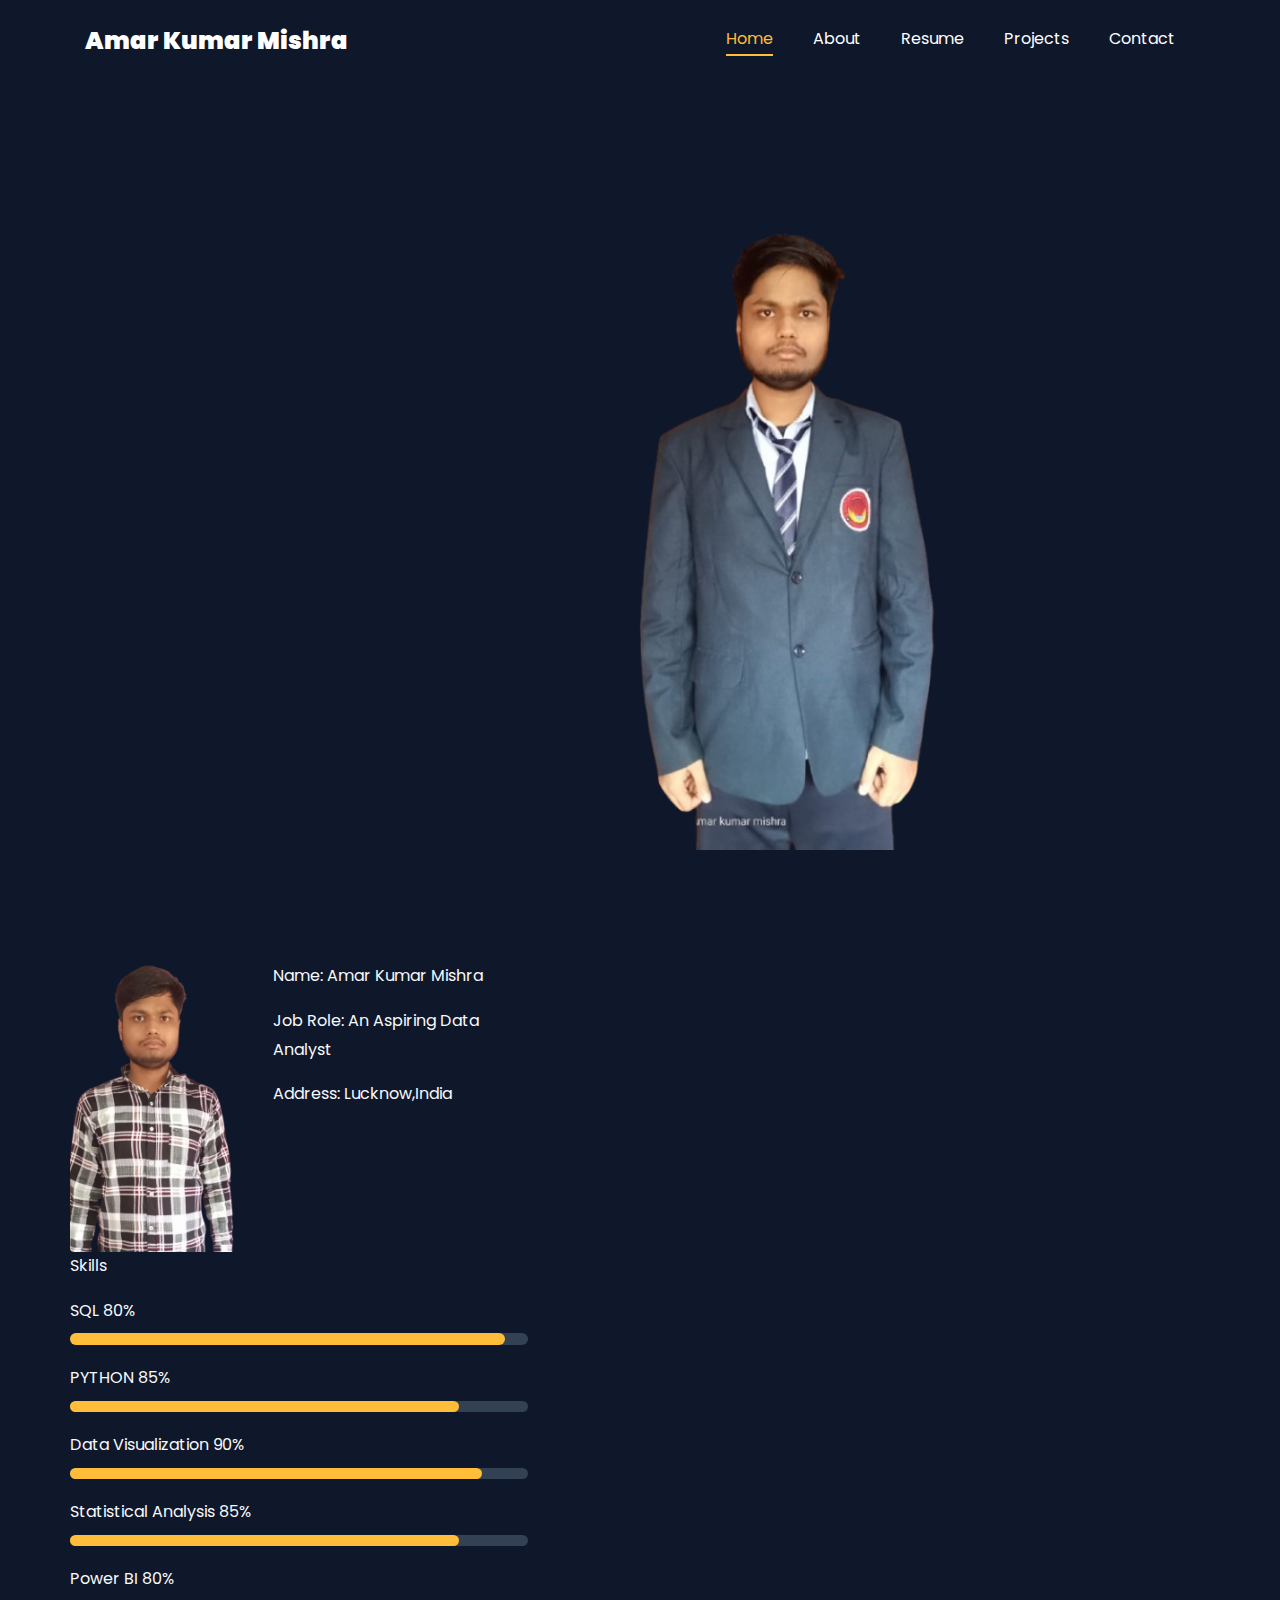
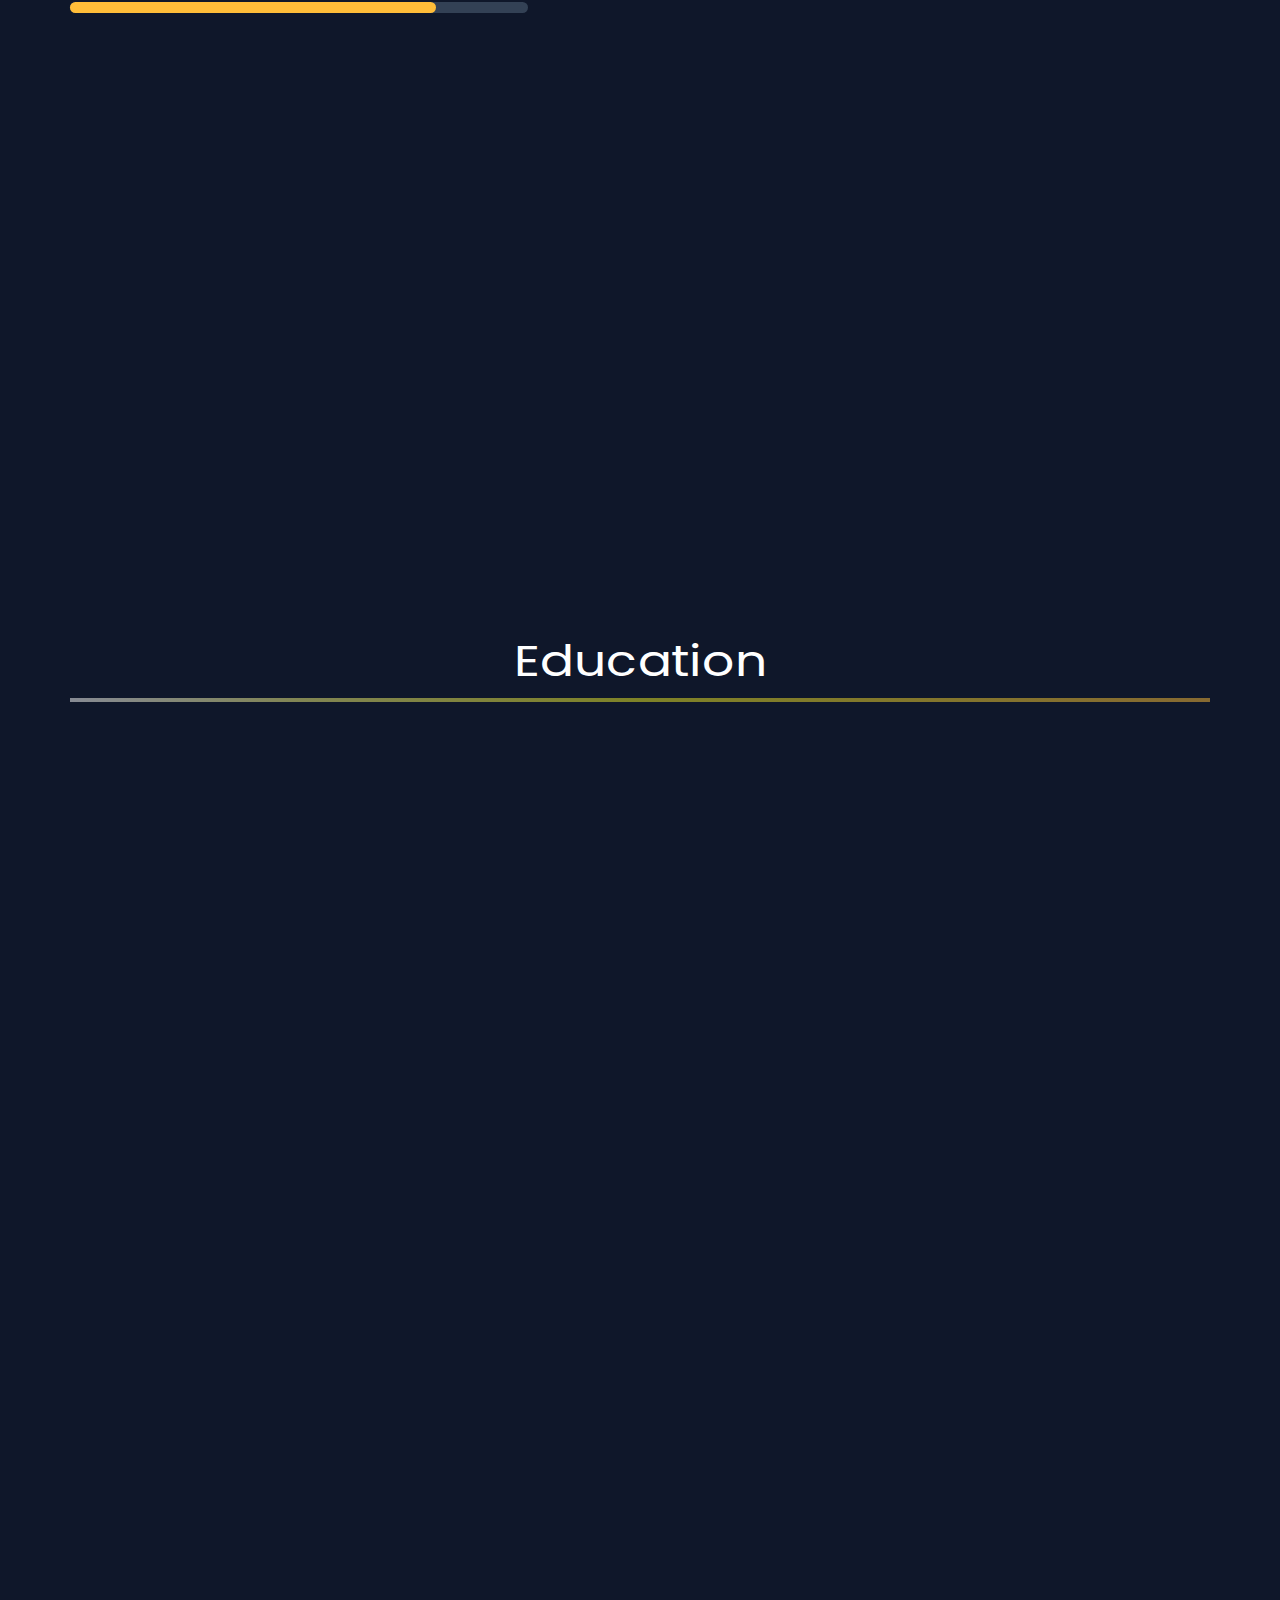
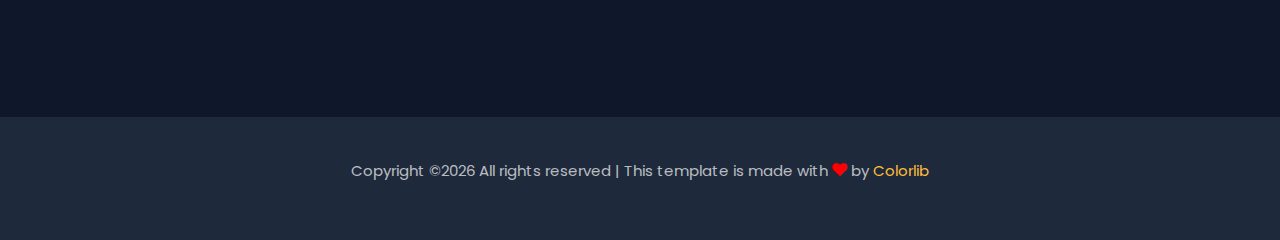
<file: index.html>
<!DOCTYPE html>
<html lang="en">
  <head>
    <title>Amar Kumar Mishra Portfolio</title>
    <meta charset="utf-8">
    <meta name="viewport" content="width=device-width, initial-scale=1, shrink-to-fit=no">
    
    <link href="https://fonts.googleapis.com/css?family=Poppins:100,200,300,400,500,600,700,800,900" rel="stylesheet">

    <link rel="stylesheet" href="css/open-iconic-bootstrap.min.css">
    <link rel="stylesheet" href="css/animate.css">
    
    <link rel="stylesheet" href="css/owl.carousel.min.css">
    <link rel="stylesheet" href="css/owl.theme.default.min.css">
    <link rel="stylesheet" href="css/magnific-popup.css">

    <link rel="stylesheet" href="css/aos.css">

    <link rel="stylesheet" href="css/ionicons.min.css">
    
    <link rel="stylesheet" href="css/flaticon.css">
    <link rel="stylesheet" href="css/icomoon.css">
    <link rel="stylesheet" href="css/style.css">
    <link rel="stylesheet" href="style.css">


  </head>
  <body data-spy="scroll" data-target=".site-navbar-target" data-offset="300">
	  
	  
   <nav class="navbar navbar-expand-lg navbar-dark ftco_navbar ftco-navbar-light site-navbar-target" id="ftco-navbar">
	    <div class="container">
	      <a class="navbar-brand" href="index.html">Amar Kumar Mishra </a>
	      <button class="navbar-toggler js-fh5co-nav-toggle fh5co-nav-toggle" type="button" data-toggle="collapse" data-target="#ftco-nav" aria-controls="ftco-nav" aria-expanded="false" aria-label="Toggle navigation">
	        <span class="oi oi-menu"></span> Menu
	      </button>

	      <div class="collapse navbar-collapse" id="ftco-nav">
	        <ul class="navbar-nav nav ml-auto">
	          <li class="nav-item"><a href="#home-section" class="nav-link"><span>Home</span></a></li>
	          <li class="nav-item"><a href="#about-section" class="nav-link"><span>About</span></a></li>
	          <li class="nav-item"><a href="#resume-section" class="nav-link"><span>Resume</span></a></li>
	          <li class="nav-item"><a href="#project-section" class="nav-link"><span>Projects</span></a></li>
	          <li class="nav-item"><a href="#contact-section" class="nav-link"><span>Contact</span></a></li>
	        </ul>
	      </div>
	    </div>
	  </nav>

	 <section id="home-section" class="hero">
		  <div class="home-slider  owl-carousel">
	       <div class="slider-item ">
	      	<div class="overlay"></div>
	         <div class="container">
	          <div class="row d-md-flex no-gutters slider-text align-items-end justify-content-end" data-scrollax-parent="true">
	          	<div class="first_imag" style="background-image:url(images/img_amar-removebg-preview.png);">
	          	 <div class="overlay"></div>
	          	</div>
		          <div class="one-forth d-flex  align-items-center ftco-animate" data-scrollax=" properties: { translateY: '70%' }">
		          	<div class="text">
		          		<span class="subheading">Hello!</span>
			            <h1 class="mb-4 mt-3">I'm <span>Amar Kumar Mishra</span></h1>

						<!-- Element to contain animated typing -->
						<span id="typing-animation"></span>

						<script>

						// Initialize the typing animation
						const typingAnimationElement = document.getElementById('typing-animation');

						// Create an array of typing text
						const typingTexts = [
						' An Aspiring Data Analyst'
            , 'Power BI','SQl','Python','Data Visualization','Statistical Analysis'
						];

						// Create a function to display the typing animation for a given text
						function playTypingAnimation(text) {
						// Loop through each character and add it to the element
						for (let i = 0; i < text.length; i++) {
							setTimeout(() => {
							typingAnimationElement.textContent += text[i];
							}, i * 200); // Increase the delay to slow down the typing animation
						}

						// Once the animation is complete, reset the text and start over
						setTimeout(() => {
							typingAnimationElement.textContent = '';
							playTypingAnimation(typingTexts[(typingTexts.indexOf(text) + 1) % typingTexts.length]);
						}, text.length * 200);
						}

						// Start the typing animation loop
						playTypingAnimation(typingTexts[0]);

						</script>

						<br>
						<br>
			            <h2>An Aspiring Data Analyst</h2>
						<!-- <h2 class="d-flex" style="margin-bottom: 0">With over 5 years of experience</h2> -->
						<!-- <br> -->
							<a href="https://github.com/AmarKumarMishra" class="btn btn-white btn-outline-white py-3 px-4">My works</a></p>
		            </div>
		          </div>
	        	</div>
	        </div>
	      </div>
		</div>
    </section>

    <section class="ftco-about img ftco-section ftco-no-pb" id="about-section">
    	<div class="container">
			<div class="row">
				<div class="row d-flex align-items-stretch">
				<!-- <div class="row d-flex"> -->
					<div class="col-md-6 col-lg-5 d-flex">
						<div class="img-about img d-flex align-items-stretch">
							<div class="overlay">
								<div class="row">
									<div class="col-sm-6 col-md-5">
									  <div class="about-img">
										<img src="images/firstimg.png" class="img-fluid rounded b-shadow-a" alt="">
									  </div>
									</div>
									<!-- Details next to profile image -->
									<div class="col-sm-6 col-md-7">
									  <div class="about-info">
										<p><span class="title-s">Name: </span> <span>Amar Kumar Mishra</span></p>
										<p><span class="title-s">Job Role: </span> <span>An Aspiring Data Analyst</span></p>
										
										<p><span class="title-s">Address: </span> <span>Lucknow,India</span></p>
									  </div>
									</div>
								  </div>

								<div class="skill-mf">
									<p class="title-s">Skills</p>
									<span>SQL</span> <span class="pull-right">80%</span>
									<div class="progress">
										<div class="progress-bar" role="progressbar" style="width: 95%;" aria-valuenow="95" aria-valuemin="0"
											aria-valuemax="100"></div>
									</div>
									
									<span>PYTHON</span> <span class="pull-right">85%</span>
									<div class="progress">
										<div class="progress-bar" role="progressbar" style="width: 85%" aria-valuenow="85" aria-valuemin="0"
											aria-valuemax="100"></div>
									</div>
									
									<span>Data Visualization</span> <span class="pull-right">90%</span>
									<div class="progress">
										<div class="progress-bar" role="progressbar" style="width: 90%" aria-valuenow="90" aria-valuemin="0"
											aria-valuemax="100"></div>
									</div>
									
									<span>Statistical Analysis</span> <span class="pull-right">85%</span>
									<div class="progress">
										<div class="progress-bar" role="progressbar" style="width: 85%" aria-valuenow="85" aria-valuemin="0"
											aria-valuemax="100"></div>
									</div>
									
									<span>Power BI</span> <span class="pull-right">80%</span>
									<div class="progress">
										<div class="progress-bar" role="progressbar" style="width: 80%" aria-valuenow="80" aria-valuemin="0"
											aria-valuemax="100"></div>
									</div>
								</div>
							</div>
						</div>
					</div>
					
					<div class="col-md-6 col-lg-7 pl-lg-5 pb-5">
						<div class="row justify-content-start pb-3">
							<div class="col-md-12 heading-section ftco-animate">
								
								
								<h2 class="mb-4">About Me</h2>
								
								<p>I’m Amar Kumar Mishra, an aspiring Data Analyst with a strong foundation in Python, SQL, Excel, and Power BI. I have worked on multiple real-world datasets to analyze trends, draw insights, and build dashboards that help solve business problems.

I enjoy transforming raw data into meaningful stories using data visualization and analysis. Through personal and academic projects, I have gained hands-on experience with tools like Pandas, Matplotlib, and Power BI. I’m eager to contribute my skills to a forward-thinking team and grow continuously in the world of data.</p>
								<ul class="about-info mt-4 px-md-0 px-2">
  <li class="d-flex"><span>Profile:</span> <span>Data Analytics</span></li>
  <li class="d-flex"><span>Education:</span> <span>Bachelor of Technology (Computer Science)</span></li>
  <li class="d-flex"><span>Languages:</span> <span>English, Hindi</span></li>
  <li class="d-flex"><span>BI Tools:</span> <span>Microsoft Power BI</span></li>
  <li class="d-flex"><span>Programming:</span> <span>Python (Pandas, Matplotlib)</span></li>
  <li class="d-flex"><span>Other Skills:</span> <span>Excel, Git, Data Cleaning</span></li>
  <li class="d-flex"><span>Soft Skills:</span> <span>Problem Solving, Communication, Attention to Detail</span></li>
</ul>

							</div>
						</div>


						<div class="counter-wrap ftco-animate d-flex mt-md-3">
							<div class="text">
								<p class="mb-4">
									<span class="number" data-number="10">0</span> <span>+</span>
									<span>&nbsp; Projects completed</span>
								</p>
								<p><a href="https://www.linkedin.com/in/amarkumarmishra/" class="btn btn-primary py-3 px-3">LinkedIn</a></p>
							</div>
						</div>
					</div>
				</div>
			</div>
		</div>
    </section>

    <section class="ftco-section ftco-no-pb" id="resume-section">
    	<div class="container">
    		<div class="row justify-content-center pb-5">
          <div class="col-md-10 heading-section text-center ftco-animate">
            <h2 class="mb-4">Resume</h2>
            <p>Motivated and detail-oriented Data Analyst with a strong foundation in statistics, data visualization, and SQL. Proficient in tools like Excel, Power BI, and Python for deriving actionable business insights. Completed multiple academic and self-driven projects involving EDA, dashboards, and forecasting models. Quick learner with strong problem-solving skills and a passion for data-driven decision making. Seeking a challenging opportunity to contribute as a Data Analyst in a growth-oriented organization.</p>
          </div>
        </div>

		<div class="row">
			<h1 class="big-4">Education</h1>
			<div class="underline"></div>
		</div>
		<br>
		
			<div class="row d-flex">
  <!-- Left side: B.Tech block -->
  <div class="col-md-6 d-flex align-items-stretch">
    <div class="resume-wrap ftco-animate w-100">
      <span class="date">2021-2025</span>
      <h2><b>Bachelor of Technology (B.Tech), Computer Science and Engineering</b></h2>
      <span class="position">
        Institute of Engineering and Technology (IET),<br>
        Dr. Ram Manohar Lohia Avadh University, Ayodhya<br>
        First Class
      </span>
      <p class="mt-4">Grade: First class distinction.</p>
    </div>
  </div>

  <!-- Right side: Inter + High School stacked -->
  <div class="col-md-6 d-flex flex-column justify-content-between">
    <div class="resume-wrap ftco-animate mb-3">
      <span class="date">2019-2020</span>
      <h2>Intermediate</h2>
      <span class="position">Saraswati Vidya Mandir Inter College</span>
    </div>

    <div class="resume-wrap ftco-animate">
      <span class="date">2017-2018</span>
      <h2>High School</h2>
      <span class="position">Saraswati Vidya Mandir Inter College</span>
    </div>
  </div>
</div>

				
    		</div>

    		<div class="row justify-content-center mt-5">
    			<div class="col-md-6 text-center ftco-animate">
    				<p><a href="https://drive.google.com/file/d/1xKMZS4VtFE5amrOsrmi_mGVAeaSTfkoP/view?usp=drive_link" class="btn btn-primary py-4 px-5">Download Resume</a></p>
    			</div>
    		</div>
    	</div>
    </section>

   
<section class="ftco-section" id="project-section">
  <div class="container">
    <div class="row justify-content-center mb-5 pb-5">
      <div class="col-md-7 heading-section text-center ftco-animate">
        <h2 class="mb-4">Projects</h2>
        <p>Below are sample Data Analytics projects on SQL, Python, Power BI & ML.</p>
      </div>
    </div>

    <div class="row d-flex justify-content-center">

      <!-- Project Card 1 -->
      <div class="col-md-4 d-flex ftco-animate">
        <div class="blog-entry">
          <a href="https://github.com/AmarKumarMishra/amazon-sales-dashboard-clone" class="block-20 zoom-effect" style="background-image: url('images/amazon.png');"></a>
          <div class="text mt-3 float-right d-block">
            <h3 class="heading"><a href="https://github.com/AmarKumarMishra/amazon-sales-dashboard-clone">Amazon Sales Dashboard using Excel and Power BI</a></h3>
            <p>Analyzed Amazon sales data to track product performance, revenue trends, and customer behavior. Built an interactive dashboard using Excel and Power BI to visualize top-selling categories, monthly sales trends, and regional performance.

</p>
          </div>
        </div>
      </div>

      <!-- Project Card 2 -->
      <div class="col-md-4 d-flex ftco-animate">
        <div class="blog-entry">
          <a href="https://github.com/AmarKumarMishra/Madhav-Business-Dashboard" class="block-20 zoom-effect" style="background-image: url('images/Madhav Store.png');"></a>
          <div class="text mt-3 float-right d-block">
            <h3 class="heading"><a href="https://github.com/AmarKumarMishra/Madhav-Business-Dashboard">Madhav-Business-Dashboard </a></h3>
            <p>Created a dynamic Excel dashboard for Madhav Sales to monitor daily revenue, top products, and customer orders. Used pivot tables, charts, and slicers for easy filtering and real-time sales tracking.</p>
          </div>
        </div>
      </div>

      <!-- Project Card 3 -->
      <div class="col-md-4 d-flex ftco-animate">
        <div class="blog-entry">
          <a href="https://github.com/AmarKumarMishra/HR-Attrition-Analysis-Dashboard" class="block-20 zoom-effect" style="background-image: url('images/Hr Attrition.png');"></a>
          <div class="text mt-3 float-right d-block">
            <h3 class="heading"><a href="https://github.com/AmarKumarMishra/HR-Attrition-Analysis-Dashboard">HR Attrition Power BI Dashboard</a></h3>
            <p>Performed HR data analysis to identify key reasons behind employee attrition. Built visual dashboards showing attrition by department, age group, job role, and monthly trends to support HR decision-making.</p>
          </div>
        </div>
      </div>
      <!-- Project Card 4 -->
      <div class="col-md-4 d-flex ftco-animate">
        <div class="blog-entry">
          <a href="https://github.com/AmarKumarMishra/Superstore-Sales-Dashboard-" class="block-20 zoom-effect" style="background-image: url('images/Superstore.png');"></a>
          <div class="text mt-3 float-right d-block">
            <h3 class="heading"><a href="https://github.com/AmarKumarMishra/Superstore-Sales-Dashboard-">Superstore Sales Dashboard using Excel and Power BI</a></h3>
            <p>Developed a sales forecasting model using historical sales data in Excel and Power BI. Implemented time series forecasting to predict future sales trends and seasonal demand. Visualized forecasts through interactive dashboards for data-driven decision-making.

</p>
          </div>
        </div>
      </div>

      <!-- Project Card 45-->
      <div class="col-md-4 d-flex ftco-animate">
        <div class="blog-entry">
          <a href="https://github.com/AmarKumarMishra/pizza-sales-analysis-sql" class="block-20 zoom-effect" style="background-image: url('images/pizza.jpg');"></a>
          <div class="text mt-3 float-right d-block">
            <h3 class="heading"><a href="https://github.com/AmarKumarMishra/pizza-sales-analysis-sql">Pizza Sales Using Sql</a></h3>
            <p>Analyzed pizza sales data using SQL to extract key insights like total revenue, top-selling items, and peak order times. Built dashboards to visualize sales trends, customer behavior, and category-wise performance.</p>
          </div>
        </div>
      </div>

      <!-- Project Card 5 -->
      <div class="col-md-4 d-flex ftco-animate">
        <div class="blog-entry">
          <a href="https://github.com/AmarKumarMishra/website-analysis-python" class="block-20 zoom-effect" style="background-image: url('images/website.png');"></a>
          <div class="text mt-3 float-right d-block">
            <h3 class="heading"><a href="https://github.com/AmarKumarMishra/website-analysis-python"> Website Traffic Analysis With Python </a></h3>
            <p>Performed data analysis on website traffic and customer orders to understand user behavior and sales conversion. Used Python (Pandas) and Excel to clean, visualize, and interpret business metrics.</p>
          </div>
        </div>
      </div>

    </div>

    <!-- GitHub CTA -->
    <div class="row justify-content-center mt-5">
      <div class="col-md-7 ftco-animate text-center">
        <h2>More Projects on <span>GitHub</span></h2>
        <p><a href="https://github.com/AmarKumarMishra" class="btn btn-primary py-3 px-5">Visit GitHub</a></p>
      </div>
    </div>
  </div>
</section>




    <div class="row d-flex contact-info mb-5">
  <div class="col-md-6 col-lg-3 d-flex ftco-animate">
    <div class="align-self-stretch box p-4 text-center">
      <div class="icon d-flex align-items-center justify-content-center">
        <span class="icon-map-signs"></span>
      </div>
      <h3 class="mb-4">Address</h3>
      <p><a href="https://www.google.com/maps?q=Lucknow,+India" target="_blank">Lucknow, India</a></p>
    </div>
  </div>

  <div class="col-md-6 col-lg-3 d-flex ftco-animate">
    <div class="align-self-stretch box p-4 text-center">
      <div class="icon d-flex align-items-center justify-content-center">
        <span class="icon-phone2"></span>
      </div>
      <h3 class="mb-4">Contact Number</h3>
      <p><a href="tel:+917052154385">+91 7052154385</a></p>
    </div>
  </div>

  <div class="col-md-6 col-lg-3 d-flex ftco-animate">
    <div class="align-self-stretch box p-4 text-center">
      <div class="icon d-flex align-items-center justify-content-center">
        <span class="icon-paper-plane"></span>
      </div>
      <h3 class="mb-4">Email Address</h3>
      <p><a href="mailto:amarkumarmishra819@gmail.com">amarkumarmishra819@gmail.com</a></p>
    </div>
  </div>

  <div class="col-md-6 col-lg-3 d-flex ftco-animate">
    <div class="align-self-stretch box p-4 text-center">
      <div class="icon d-flex align-items-center justify-content-center">
        <span class="icon-globe"></span>
      </div>
      <h3 class="mb-4">Download Resume</h3>
      <p><a href="https://drive.google.com/file/d/1xKMZS4VtFE5amrOsrmi_mGVAeaSTfkoP/view?usp=drive_link" target="_blank">View Resume</a></p>
    </div>
  </div>
</div>

<div class="container">
  <br><br>
  <ul class="ftco-footer-social list-unstyled d-flex justify-content-center align-items-center mb-0">
    <li class="ftco-animate normal-txt">Find me on</li>
    <li class="ftco-animate"><a href="https://www.linkedin.com/in/amarkumarmishra/" target="_blank"><span class="icon-linkedin"></span></a></li>
    <li class="ftco-animate"><a href="https://x.com/Amarmishra63142?t=RIMUmd7Bic3i3tFz5IG_lA&s=35" target="_blank"><span class="icon-twitter"></span></a></li>
    <li class="ftco-animate"><a href="https://www.facebook.com/profile.php?id=61579028914708" target="_blank"><span class="icon-facebook"></span></a></li>
    <li class="ftco-animate"><a href="https://www.instagram.com/" target="_blank"><span class="icon-instagram"></span></a></li>
  </ul>
</div>

	
    <footer class="ftco-footer ftco-section">
		<div class="container">
		  <div class="row">
			<div class="col-md-12 text-center">
  
			  <p><!-- Link back to Colorlib can't be removed. Template is licensed under CC BY 3.0. -->
	Copyright &copy;<script>document.write(new Date().getFullYear());</script> All rights reserved | This template is made with <i class="icon-heart color-danger" aria-hidden="true"></i> by <a href="https://colorlib.com" target="_blank">Colorlib</a>
	<!-- Link back to Colorlib can't be removed. Template is licensed under CC BY 3.0. --></p>
			</div>
		  </div>
		</div>
	  </footer>


  <!-- loader -->
  <div id="ftco-loader" class="show fullscreen"><svg class="circular" width="48px" height="48px"><circle class="path-bg" cx="24" cy="24" r="22" fill="none" stroke-width="4" stroke="#eeeeee"/><circle class="path" cx="24" cy="24" r="22" fill="none" stroke-width="4" stroke-miterlimit="10" stroke="#F96D00"/></svg></div>


  <script src="js/jquery.min.js"></script>
  <script src="js/jquery-migrate-3.0.1.min.js"></script>
  <script src="js/popper.min.js"></script>
  <script src="js/bootstrap.min.js"></script>
  <script src="js/jquery.easing.1.3.js"></script>
  <script src="js/jquery.waypoints.min.js"></script>
  <script src="js/jquery.stellar.min.js"></script>
  <script src="js/owl.carousel.min.js"></script>
  <script src="js/jquery.magnific-popup.min.js"></script>
  <script src="js/aos.js"></script>
  <script src="js/jquery.animateNumber.min.js"></script>
  <script src="js/scrollax.min.js"></script>
  
  <script src="js/main.js"></script>
    
  </body>
</html>
</file>
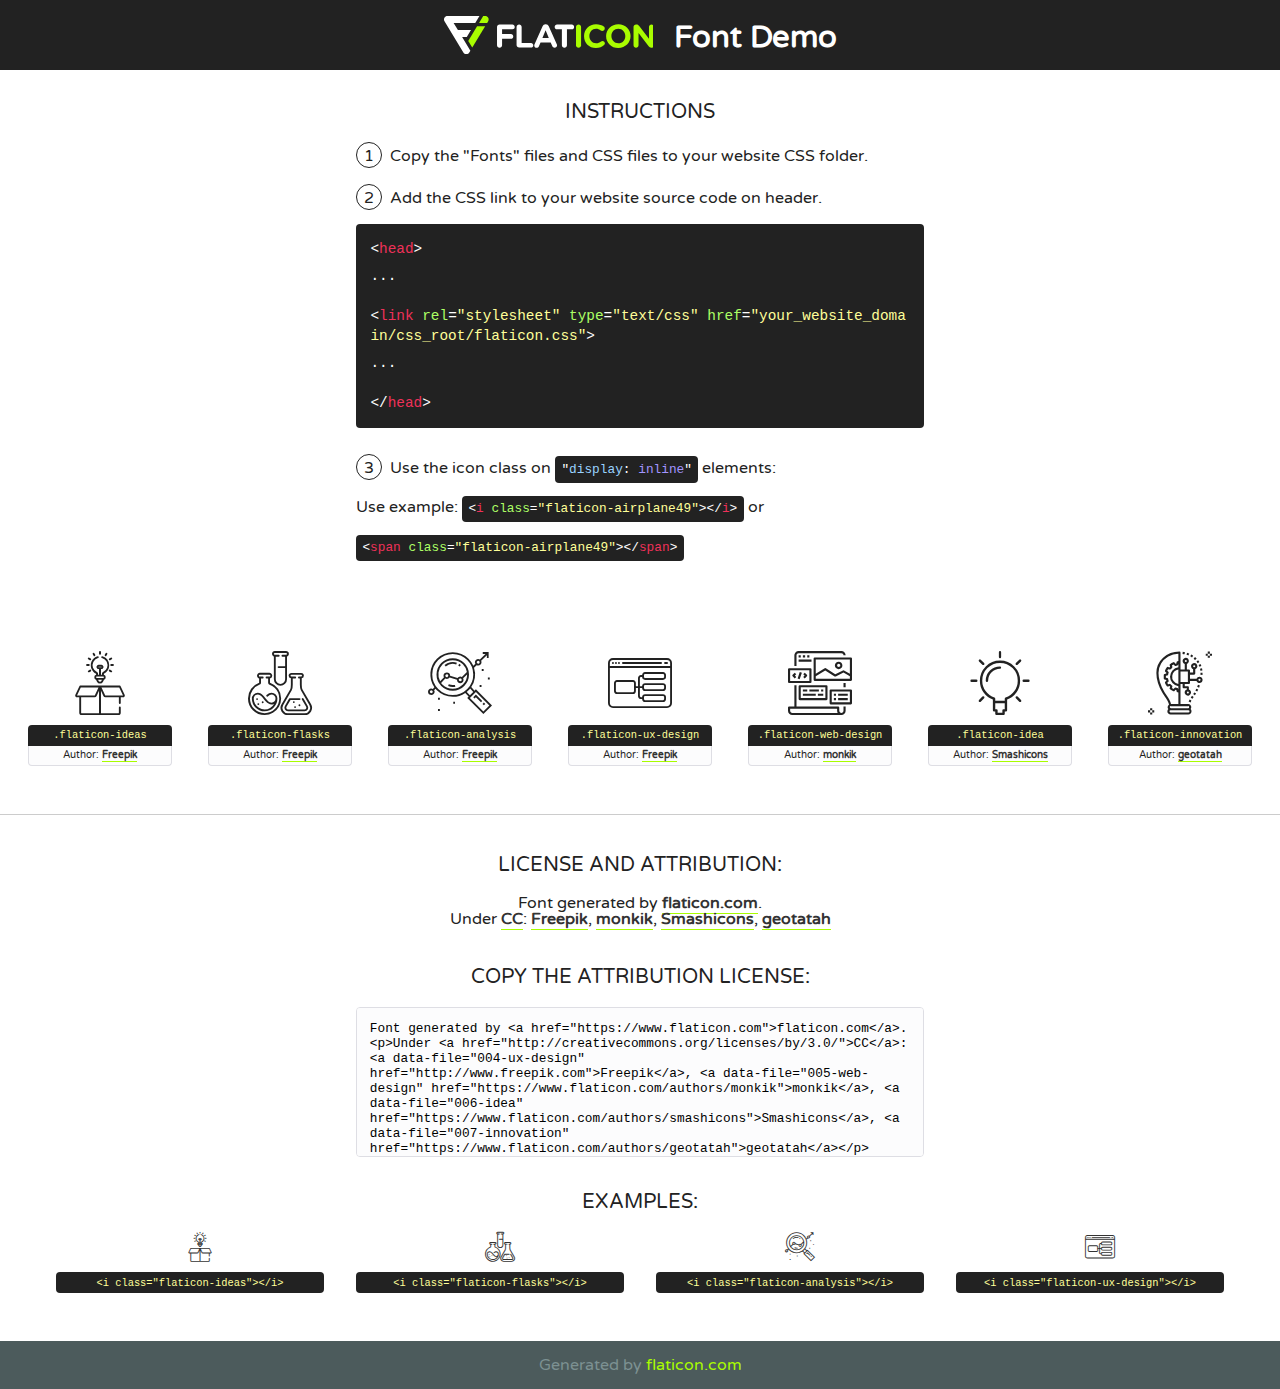
<file: fonts/flaticon/font/flaticon.html>
<!DOCTYPE html>
<!--
  Flaticon icon font: Flaticon
  Creation date: 20/03/2019 02:18
-->
<html>
<!DOCTYPE html>
<html>

<head>
    <title>Flaticon WebFont</title>
    <link href="http://fonts.googleapis.com/css?family=Varela+Round" rel="stylesheet" type="text/css" />
    <link rel="stylesheet" type="text/css" href="flaticon.css">
    <meta charset="UTF-8">
    <style>
    html, body, div, span, applet, object, iframe,
    h1, h2, h3, h4, h5, h6, p, blockquote, pre,
    a, abbr, acronym, address, big, cite, code,
    del, dfn, em, img, ins, kbd, q, s, samp,
    small, strike, strong, sub, sup, tt, var,
    b, u, i, center,
    dl, dt, dd, ol, ul, li,
    fieldset, form, label, legend,
    table, caption, tbody, tfoot, thead, tr, th, td,
    article, aside, canvas, details, embed, 
    figure, figcaption, footer, header, hgroup, 
    menu, nav, output, ruby, section, summary,
    time, mark, audio, video {
        margin: 0;
        padding: 0;
        border: 0;
        font-size: 100%;
        font: inherit;
        vertical-align: baseline;
    }
    /* HTML5 display-role reset for older browsers */
    article, aside, details, figcaption, figure, 
    footer, header, hgroup, menu, nav, section {
        display: block;
    }
    body {
        line-height: 1;
    }
    ol, ul {
        list-style: none;
    }
    blockquote, q {
        quotes: none;
    }
    blockquote:before, blockquote:after,
    q:before, q:after {
        content: '';
        content: none;
    }
    table {
        border-collapse: collapse;
        border-spacing: 0;
    }
    body {
        font-family: 'Varela Round', Helvetica, Arial, sans-serif;
        font-size: 16px;
        color: #222;
    }
    a {
        color: #333;
        border-bottom: 1px solid #a9fd00;
        font-weight: bold;
        text-decoration: none;
    }
    * {
        -moz-box-sizing: border-box;
        -webkit-box-sizing: border-box;
        box-sizing: border-box;
        margin: 0;
        padding: 0;
    }
    [class^="flaticon-"]:before, [class*=" flaticon-"]:before, [class^="flaticon-"]:after, [class*=" flaticon-"]:after {
        font-family: Flaticon;
        font-size: 30px;
        font-style: normal;
        margin-left: 20px;
        color: #333;
    }
    .wrapper {
        max-width: 600px;
        margin: auto;
        padding: 0 1em;
    }
    .title {
        font-size: 1.25em;
        text-align: center;
        margin-bottom: 1em;
        text-transform: uppercase;
    }
    header {
        text-align: center;
        background-color: #222;
        color: #fff;
        padding: 1em;
    }
    header .logo {
        width: 210px;
        height: 38px;
        display: inline-block;
        vertical-align: middle;
        margin-right: 1em;
        border: none;
    }
    header strong {
        font-size: 1.95em;
        font-weight: bold;
        vertical-align: middle;
        margin-top: 5px;
        display: inline-block;
    }
    .demo {
        margin: 2em auto;
        line-height: 1.25em;
    }
    .demo ul li {
        margin-bottom: 1em;
    }
    .demo ul li .num {
        color: #222;
        border-radius: 20px;
        display: inline-block;
        width: 26px;
        padding: 3px;
        height: 26px;
        text-align: center;
        margin-right: 0.5em;
        border: 1px solid #222;
    }
    .demo ul li code {
        background-color: #222;
        border-radius: 4px;
        padding: 0.25em 0.5em;
        display: inline-block;
        color: #fff;
        font-family: Consolas,Monaco,Lucida Console,Liberation Mono,DejaVu Sans Mono,Bitstream Vera Sans Mono,Courier New, monospace;
        font-weight: lighter;
        margin-top: 1em;
        font-size: 0.8em;
        word-break: break-all;
    }
    .demo ul li code.big {
        padding: 1em;
        font-size: 0.9em;
    }
    .demo ul li code .red {
        color: #EF3159;
    }
    .demo ul li code .green {
        color: #ACFF65;
    }
    .demo ul li code .yellow {
        color: #FFFF99;
    }
    .demo ul li code .blue {
        color: #99D3FF;
    }
    .demo ul li code .purple {
        color: #A295FF;
    }
    .demo ul li code .dots {
        margin-top: 0.5em;
        display: block;
    }
    #glyphs {
        border-bottom: 1px solid #ccc;
        padding: 2em 0;
        text-align: center;
    }
    .glyph {
        display: inline-block;
        width: 9em;
        margin: 1em;
        text-align: center;
        vertical-align: top;
        background: #FFF;
    }
    .glyph .glyph-icon {
        padding: 10px;
        display: block;
        font-family:"Flaticon";
        font-size: 64px;
        line-height: 1;
    }
    .glyph .glyph-icon:before {
        font-size: 64px;
        color: #222;
        margin-left: 0;
    }
    .class-name {
        font-size: 0.65em;
        background-color: #222;
        color: #fff;
        border-radius: 4px 4px 0 0;
        padding: 0.5em;
        color: #FFFF99;
        font-family: Consolas,Monaco,Lucida Console,Liberation Mono,DejaVu Sans Mono,Bitstream Vera Sans Mono,Courier New, monospace;
    }
    .author-name {
        font-size: 0.6em;
        background-color: #fcfcfd;
        border: 1px solid #DEDEE4;
        border-top: 0;
        border-radius: 0 0 4px 4px;
        padding: 0.5em;
    }
    .class-name:last-child {
        font-size: 10px;
        color:#888;
    }
    .class-name:last-child a {
        font-size: 10px;
        color:#555;
    }
    .class-name:last-child a:hover {
        color:#a9fd00;
    }
    .glyph > input {
        display: block;
        width: 100px;
        margin: 5px auto;
        text-align: center;
        font-size: 12px;
        cursor: text;
    }
    .glyph > input.icon-input {
        font-family:"Flaticon";
        font-size: 16px;
        margin-bottom: 10px;
    }
    .attribution .title {
        margin-top: 2em;
    }
    .attribution textarea {
        background-color: #fcfcfd;
        padding: 1em;
        border: none;
        box-shadow: none;
        border: 1px solid #DEDEE4;
        border-radius: 4px;
        resize: none;
        width: 100%;
        height: 150px;
        font-size: 0.8em;
        font-family: Consolas,Monaco,Lucida Console,Liberation Mono,DejaVu Sans Mono,Bitstream Vera Sans Mono,Courier New, monospace;
        -webkit-appearance: none;
    }
    .iconsuse {
        margin: 2em auto;
        text-align: center;
        max-width: 1200px;
    }
    .iconsuse:after {
        content: '';
        display: table;
        clear: both;
    }
    .iconsuse .image {
        float: left;
        width: 25%;
        padding: 0 1em;
    }
    .iconsuse .image p {
        margin-bottom: 1em;
    }
    .iconsuse .image span {
        display: block;
        font-size: 0.65em;
        background-color: #222;
        color: #fff;
        border-radius: 4px;
        padding: 0.5em;
        color: #FFFF99;
        margin-top: 1em;
        font-family: Consolas,Monaco,Lucida Console,Liberation Mono,DejaVu Sans Mono,Bitstream Vera Sans Mono,Courier New, monospace;
    }
    #footer {
        text-align: center;
        background-color: #4C5B5C;
        color: #7c9192;
        padding: 1em;
    }
    #footer a {
        border: none;
        color: #a9fd00;
        font-weight: normal;
    }
    @media (max-width: 960px) {
        .iconsuse .image {
            width: 50%;
        }
    }
    @media (max-width: 560px) {
        .iconsuse .image {
            width: 100%;
        }
    }
    </style>
</head>

<body class="characters-off">

    <header>
        <a href="https://www.flaticon.com" target="_blank" class="logo">
            <svg version="1.1" xmlns="http://www.w3.org/2000/svg" xmlns:xlink="http://www.w3.org/1999/xlink" xmlns:a="http://ns.adobe.com/AdobeSVGViewerExtensions/3.0/" viewBox="0 0 560.875 102.036" enable-background="new 0 0 560.875 102.036" xml:space="preserve">
                <defs>
                </defs>
                <g>
                    <g class="letters">
                        <path fill="#ffffff" d="M141.596,29.675c0-3.777,2.985-6.767,6.764-6.767h34.438c3.426,0,6.15,2.728,6.15,6.15
                        c0,3.43-2.724,6.149-6.15,6.149h-27.674v13.091h23.719c3.429,0,6.151,2.724,6.151,6.15c0,3.43-2.723,6.149-6.151,6.149h-23.719
                        v17.574c0,3.773-2.986,6.761-6.764,6.761c-3.779,0-6.764-2.989-6.764-6.761V29.675z"></path>
                        <path fill="#ffffff" d="M193.844,29.149c0-3.781,2.985-6.767,6.764-6.767c3.776,0,6.763,2.985,6.763,6.767v42.957h25.039
                        c3.426,0,6.149,2.726,6.149,6.153c0,3.425-2.723,6.15-6.149,6.15h-31.802c-3.779,0-6.764-2.986-6.764-6.768V29.149z"></path>
                        <path fill="#ffffff" d="M241.891,75.71l21.438-48.407c1.492-3.341,4.215-5.357,7.906-5.357h0.792
                        c3.686,0,6.323,2.017,7.815,5.357l21.439,48.407c0.436,0.967,0.701,1.845,0.701,2.723c0,3.602-2.809,6.501-6.414,6.501
                        c-3.161,0-5.269-1.845-6.499-4.655l-4.132-9.661h-27.059l-4.301,10.102c-1.144,2.631-3.426,4.214-6.237,4.214
                        c-3.517,0-6.24-2.81-6.24-6.325C241.1,77.64,241.451,76.677,241.891,75.71z M279.932,58.666l-8.521-20.297l-8.526,20.297H279.932
                        z"></path>
                        <path fill="#ffffff" d="M314.864,35.387H301.86c-3.429,0-6.239-2.813-6.239-6.238c0-3.429,2.811-6.24,6.239-6.24h39.533
                        c3.426,0,6.237,2.811,6.237,6.24c0,3.425-2.811,6.238-6.237,6.238h-13.001v42.785c0,3.773-2.99,6.761-6.764,6.761
                        c-3.779,0-6.764-2.989-6.764-6.761V35.387z"></path>
                        <path fill="#A9FD00" d="M352.615,29.149c0-3.781,2.985-6.767,6.767-6.767c3.774,0,6.761,2.985,6.761,6.767v49.024
                        c0,3.773-2.987,6.761-6.761,6.761c-3.781,0-6.767-2.989-6.767-6.761V29.149z"></path>
                        <path fill="#A9FD00" d="M374.132,53.836v-0.179c0-17.481,13.178-31.801,32.065-31.801c9.22,0,15.459,2.458,20.557,6.238
                        c1.402,1.054,2.637,2.985,2.637,5.357c0,3.692-2.985,6.59-6.681,6.59c-1.845,0-3.071-0.702-4.044-1.319
                        c-3.776-2.813-7.729-4.393-12.562-4.393c-10.364,0-17.831,8.611-17.831,19.154v0.173c0,10.542,7.291,19.329,17.831,19.329
                        c5.715,0,9.492-1.756,13.359-4.834c1.049-0.874,2.458-1.491,4.039-1.491c3.429,0,6.325,2.813,6.325,6.236
                        c0,2.106-1.056,3.78-2.282,4.834c-5.539,4.834-12.036,7.733-21.878,7.733C387.572,85.464,374.132,71.493,374.132,53.836z"></path>
                        <path fill="#A9FD00" d="M433.009,53.836v-0.179c0-17.481,13.79-31.801,32.766-31.801c18.981,0,32.592,14.143,32.592,31.628v0.173
                        c0,17.483-13.785,31.807-32.769,31.807C446.625,85.464,433.009,71.32,433.009,53.836z M484.224,53.836v-0.179
                        c0-10.539-7.725-19.326-18.626-19.326c-10.893,0-18.449,8.611-18.449,19.154v0.173c0,10.542,7.73,19.329,18.626,19.329
                        C476.676,72.986,484.224,64.378,484.224,53.836z"></path>
                        <path fill="#A9FD00" d="M506.233,29.321c0-3.774,2.99-6.763,6.767-6.763h1.401c3.252,0,5.183,1.583,7.029,3.953l26.093,34.265
                        V29.059c0-3.692,2.99-6.677,6.681-6.677c3.683,0,6.671,2.985,6.671,6.677v48.934c0,3.78-2.987,6.765-6.764,6.765h-0.436
                        c-3.257,0-5.188-1.581-7.034-3.953l-27.056-35.492v32.944c0,3.687-2.985,6.676-6.678,6.676c-3.683,0-6.673-2.989-6.673-6.676
                        V29.321z"></path>
                    </g>
                    <g class="insignia">
                        <path fill="#ffffff" d="M48.372,56.137h12.517l11.156-18.537H37.186L25.688,18.539h57.825L94.668,0H9.271
                        C5.925,0,2.842,1.801,1.198,4.716c-1.644,2.907-1.593,6.482,0.134,9.343l50.38,83.501c1.678,2.781,4.689,4.476,7.938,4.476
                        c3.246,0,6.257-1.695,7.935-4.476l2.898-4.804L48.372,56.137z"></path>
                        <g class="i">
                            <path fill="#A9FD00" d="M93.575,18.539h0.031v0.004l21.652,0.004l2.705-4.488c1.727-2.861,1.778-6.436,0.133-9.343
                            C116.454,1.801,113.371,0,110.026,0h-5.294L93.575,18.539z"></path>
                            <polygon fill="#A9FD00" points="88.291,27.356 64.725,66.486 75.519,84.404 109.942,27.356"></polygon>
                        </g>
                    </g>
                </g>
            </svg>
        </a>
        <strong>Font Demo</strong>
    </header>


    <section class="demo wrapper">

        <p class="title">Instructions</p>

        <ul>
            <li>
                <span class="num">1</span>Copy the "Fonts" files and CSS files to your website CSS folder.
            </li>
            <li>
                <span class="num">2</span>Add the CSS link to your website source code on header.
                <code class="big">
                    &lt;<span class="red">head</span>&gt;
                    <br/><span class="dots">...</span>
                    <br/>&lt;<span class="red">link</span> <span class="green">rel</span>=<span class="yellow">"stylesheet"</span> <span class="green">type</span>=<span class="yellow">"text/css"</span> <span class="green">href</span>=<span class="yellow">"your_website_domain/css_root/flaticon.css"</span>&gt;
                    <br/><span class="dots">...</span>
                    <br/>&lt;/<span class="red">head</span>&gt;
                </code>
            </li>

            <li>
                <p>
                    <span class="num">3</span>Use the icon class on <code>"<span class="blue">display</span>:<span class="purple"> inline</span>"</code> elements:
                    <br />
                    Use example: <code>&lt;<span class="red">i</span> <span class="green">class</span>=<span class="yellow">&quot;flaticon-airplane49&quot;</span>&gt;&lt;/<span class="red">i</span>&gt;</code> or <code>&lt;<span class="red">span</span> <span class="green">class</span>=<span class="yellow">&quot;flaticon-airplane49&quot;</span>&gt;&lt;/<span class="red">span</span>&gt;</code>
            </li>
        </ul>

    </section>




   <section id="glyphs">          
    
      
        <div class="glyph"><div class="glyph-icon flaticon-ideas"></div>
            <div class="class-name">.flaticon-ideas</div>
            <div class="author-name">Author: <a data-file="001-ideas" href="http://www.freepik.com">Freepik</a> </div> 
        </div>        
        
        <div class="glyph"><div class="glyph-icon flaticon-flasks"></div>
            <div class="class-name">.flaticon-flasks</div>
            <div class="author-name">Author: <a data-file="002-flasks" href="http://www.freepik.com">Freepik</a> </div> 
        </div>        
        
        <div class="glyph"><div class="glyph-icon flaticon-analysis"></div>
            <div class="class-name">.flaticon-analysis</div>
            <div class="author-name">Author: <a data-file="003-analysis" href="http://www.freepik.com">Freepik</a> </div> 
        </div>        
        
        <div class="glyph"><div class="glyph-icon flaticon-ux-design"></div>
            <div class="class-name">.flaticon-ux-design</div>
            <div class="author-name">Author: <a data-file="004-ux-design" href="http://www.freepik.com">Freepik</a> </div> 
        </div>        
        
        <div class="glyph"><div class="glyph-icon flaticon-web-design"></div>
            <div class="class-name">.flaticon-web-design</div>
            <div class="author-name">Author: <a data-file="005-web-design" href="https://www.flaticon.com/authors/monkik">monkik</a> </div> 
        </div>        
        
        <div class="glyph"><div class="glyph-icon flaticon-idea"></div>
            <div class="class-name">.flaticon-idea</div>
            <div class="author-name">Author: <a data-file="006-idea" href="https://www.flaticon.com/authors/smashicons">Smashicons</a> </div> 
        </div>        
        
        <div class="glyph"><div class="glyph-icon flaticon-innovation"></div>
            <div class="class-name">.flaticon-innovation</div>
            <div class="author-name">Author: <a data-file="007-innovation" href="https://www.flaticon.com/authors/geotatah">geotatah</a> </div> 
        </div>        
        

    </section>



    <section class="attribution wrapper"   style="text-align:center;">

      <div class="title">License and attribution:</div><div class="attrDiv">Font generated by <a href="https://www.flaticon.com">flaticon.com</a>. <div><p>Under <a href="http://creativecommons.org/licenses/by/3.0/">CC</a>: <a data-file="004-ux-design" href="http://www.freepik.com">Freepik</a>, <a data-file="005-web-design" href="https://www.flaticon.com/authors/monkik">monkik</a>, <a data-file="006-idea" href="https://www.flaticon.com/authors/smashicons">Smashicons</a>, <a data-file="007-innovation" href="https://www.flaticon.com/authors/geotatah">geotatah</a></p>  </div>
      </div>
      <div class="title">Copy the Attribution License:</div>

    <textarea onclick="this.focus();this.select();">Font generated by &lt;a href=&quot;https://www.flaticon.com&quot;&gt;flaticon.com&lt;/a&gt;. <p>Under <a href="http://creativecommons.org/licenses/by/3.0/">CC</a>: <a data-file="004-ux-design" href="http://www.freepik.com">Freepik</a>, <a data-file="005-web-design" href="https://www.flaticon.com/authors/monkik">monkik</a>, <a data-file="006-idea" href="https://www.flaticon.com/authors/smashicons">Smashicons</a>, <a data-file="007-innovation" href="https://www.flaticon.com/authors/geotatah">geotatah</a></p>  
     </textarea>

    </section>

    <section class="iconsuse">

          <div class="title">Examples:</div>            
             
            <div class="image">
                <p>
                    <i class="glyph-icon flaticon-ideas"></i> 
                    <span>&lt;i class=&quot;flaticon-ideas&quot;&gt;&lt;/i&gt;</span>
                </p>
            </div>
            
            <div class="image">
                <p>
                    <i class="glyph-icon flaticon-flasks"></i> 
                    <span>&lt;i class=&quot;flaticon-flasks&quot;&gt;&lt;/i&gt;</span>
                </p>
            </div>
            
            <div class="image">
                <p>
                    <i class="glyph-icon flaticon-analysis"></i> 
                    <span>&lt;i class=&quot;flaticon-analysis&quot;&gt;&lt;/i&gt;</span>
                </p>
            </div>
            
            <div class="image">
                <p>
                    <i class="glyph-icon flaticon-ux-design"></i> 
                    <span>&lt;i class=&quot;flaticon-ux-design&quot;&gt;&lt;/i&gt;</span>
                </p>
            </div>
                       
        </div>
                            
    </section>

<div id="footer">
    <div>Generated by <a href="https://www.flaticon.com">flaticon.com</a>
    </div>
</div>



</body>
</html>
</file>
<file: css/flaticon.css>
/*
  	Flaticon icon font: Flaticon
  	Creation date: 04/01/2019 13:45
  	*/


@font-face {
  font-family: "Flaticon";
  src: url("../fonts/flaticon/font/Flaticon.eot");
  src: url("../fonts/flaticon/font/Flaticon.eot?#iefix") format("embedded-opentype"),
       url("../fonts/flaticon/font/Flaticon.woff") format("woff"),
       url("../fonts/flaticon/font/Flaticon.ttf") format("truetype"),
       url("../fonts/flaticon/font/Flaticon.svg#Flaticon") format("svg");
  font-weight: normal;
  font-style: normal;
}

@media screen and (-webkit-min-device-pixel-ratio:0) {
  @font-face {
    font-family: "Flaticon";
    src: url("../fonts/flaticon/font/Flaticon.svg#Flaticon") format("svg");
  }
}

[class^="flaticon-"]:before, [class*=" flaticon-"]:before,
[class^="flaticon-"]:after, [class*=" flaticon-"]:after {   
  font-family: Flaticon;
  font-style: normal;
  font-weight: normal;
  font-variant: normal;
  text-transform: none;
  line-height: 1;

  /* Better Font Rendering =========== */
  -webkit-font-smoothing: antialiased;
  -moz-osx-font-smoothing: grayscale;
}

.flaticon-ideas:before { content: "\f100"; }
.flaticon-flasks:before { content: "\f101"; }
.flaticon-analysis:before { content: "\f102"; }
.flaticon-ux-design:before { content: "\f103"; }
.flaticon-web-design:before { content: "\f104"; }
.flaticon-idea:before { content: "\f105"; }
.flaticon-innovation:before { content: "\f106"; }
</file>
<file: css/icomoon.css>
@font-face {
  font-family: 'icomoon';
  src:  url('../fonts/icomoon/icomoon.eot?6tt51o');
  src:  url('../fonts/icomoon/icomoon.eot?6tt51o#iefix') format('embedded-opentype'),
    url('../fonts/icomoon/icomoon.ttf?6tt51o') format('truetype'),
    url('../fonts/icomoon/icomoon.woff?6tt51o') format('woff'),
    url('../fonts/icomoon/icomoon.svg?6tt51o#icomoon') format('svg');
  font-weight: normal;
  font-style: normal;
}

[class^="icon-"], [class*=" icon-"] {
  /* use !important to prevent issues with browser extensions that change fonts */
  font-family: 'icomoon' !important;
  speak: none;
  font-style: normal;
  font-weight: normal;
  font-variant: normal;
  text-transform: none;
  line-height: 1;

  /* Better Font Rendering =========== */
  -webkit-font-smoothing: antialiased;
  -moz-osx-font-smoothing: grayscale;
}

.icon-asterisk:before {
  content: "\f069";
}
.icon-plus:before {
  content: "\f067";
}
.icon-question:before {
  content: "\f128";
}
.icon-minus:before {
  content: "\f068";
}
.icon-glass:before {
  content: "\f000";
}
.icon-music:before {
  content: "\f001";
}
.icon-search:before {
  content: "\f002";
}
.icon-envelope-o:before {
  content: "\f003";
}
.icon-heart:before {
  content: "\f004";
}
.icon-star:before {
  content: "\f005";
}
.icon-star-o:before {
  content: "\f006";
}
.icon-user:before {
  content: "\f007";
}
.icon-film:before {
  content: "\f008";
}
.icon-th-large:before {
  content: "\f009";
}
.icon-th:before {
  content: "\f00a";
}
.icon-th-list:before {
  content: "\f00b";
}
.icon-check:before {
  content: "\f00c";
}
.icon-close:before {
  content: "\f00d";
}
.icon-remove:before {
  content: "\f00d";
}
.icon-times:before {
  content: "\f00d";
}
.icon-search-plus:before {
  content: "\f00e";
}
.icon-search-minus:before {
  content: "\f010";
}
.icon-power-off:before {
  content: "\f011";
}
.icon-signal:before {
  content: "\f012";
}
.icon-cog:before {
  content: "\f013";
}
.icon-gear:before {
  content: "\f013";
}
.icon-trash-o:before {
  content: "\f014";
}
.icon-home:before {
  content: "\f015";
}
.icon-file-o:before {
  content: "\f016";
}
.icon-clock-o:before {
  content: "\f017";
}
.icon-road:before {
  content: "\f018";
}
.icon-download:before {
  content: "\f019";
}
.icon-arrow-circle-o-down:before {
  content: "\f01a";
}
.icon-arrow-circle-o-up:before {
  content: "\f01b";
}
.icon-inbox:before {
  content: "\f01c";
}
.icon-play-circle-o:before {
  content: "\f01d";
}
.icon-repeat:before {
  content: "\f01e";
}
.icon-rotate-right:before {
  content: "\f01e";
}
.icon-refresh:before {
  content: "\f021";
}
.icon-list-alt:before {
  content: "\f022";
}
.icon-lock:before {
  content: "\f023";
}
.icon-flag:before {
  content: "\f024";
}
.icon-headphones:before {
  content: "\f025";
}
.icon-volume-off:before {
  content: "\f026";
}
.icon-volume-down:before {
  content: "\f027";
}
.icon-volume-up:before {
  content: "\f028";
}
.icon-qrcode:before {
  content: "\f029";
}
.icon-barcode:before {
  content: "\f02a";
}
.icon-tag:before {
  content: "\f02b";
}
.icon-tags:before {
  content: "\f02c";
}
.icon-book:before {
  content: "\f02d";
}
.icon-bookmark:before {
  content: "\f02e";
}
.icon-print:before {
  content: "\f02f";
}
.icon-camera:before {
  content: "\f030";
}
.icon-font:before {
  content: "\f031";
}
.icon-bold:before {
  content: "\f032";
}
.icon-italic:before {
  content: "\f033";
}
.icon-text-height:before {
  content: "\f034";
}
.icon-text-width:before {
  content: "\f035";
}
.icon-align-left:before {
  content: "\f036";
}
.icon-align-center:before {
  content: "\f037";
}
.icon-align-right:before {
  content: "\f038";
}
.icon-align-justify:before {
  content: "\f039";
}
.icon-list:before {
  content: "\f03a";
}
.icon-dedent:before {
  content: "\f03b";
}
.icon-outdent:before {
  content: "\f03b";
}
.icon-indent:before {
  content: "\f03c";
}
.icon-video-camera:before {
  content: "\f03d";
}
.icon-image:before {
  content: "\f03e";
}
.icon-photo:before {
  content: "\f03e";
}
.icon-picture-o:before {
  content: "\f03e";
}
.icon-pencil:before {
  content: "\f040";
}
.icon-map-marker:before {
  content: "\f041";
}
.icon-adjust:before {
  content: "\f042";
}
.icon-tint:before {
  content: "\f043";
}
.icon-edit:before {
  content: "\f044";
}
.icon-pencil-square-o:before {
  content: "\f044";
}
.icon-share-square-o:before {
  content: "\f045";
}
.icon-check-square-o:before {
  content: "\f046";
}
.icon-arrows:before {
  content: "\f047";
}
.icon-step-backward:before {
  content: "\f048";
}
.icon-fast-backward:before {
  content: "\f049";
}
.icon-backward:before {
  content: "\f04a";
}
.icon-play:before {
  content: "\f04b";
}
.icon-pause:before {
  content: "\f04c";
}
.icon-stop:before {
  content: "\f04d";
}
.icon-forward:before {
  content: "\f04e";
}
.icon-fast-forward:before {
  content: "\f050";
}
.icon-step-forward:before {
  content: "\f051";
}
.icon-eject:before {
  content: "\f052";
}
.icon-chevron-left:before {
  content: "\f053";
}
.icon-chevron-right:before {
  content: "\f054";
}
.icon-plus-circle:before {
  content: "\f055";
}
.icon-minus-circle:before {
  content: "\f056";
}
.icon-times-circle:before {
  content: "\f057";
}
.icon-check-circle:before {
  content: "\f058";
}
.icon-question-circle:before {
  content: "\f059";
}
.icon-info-circle:before {
  content: "\f05a";
}
.icon-crosshairs:before {
  content: "\f05b";
}
.icon-times-circle-o:before {
  content: "\f05c";
}
.icon-check-circle-o:before {
  content: "\f05d";
}
.icon-ban:before {
  content: "\f05e";
}
.icon-arrow-left:before {
  content: "\f060";
}
.icon-arrow-right:before {
  content: "\f061";
}
.icon-arrow-up:before {
  content: "\f062";
}
.icon-arrow-down:before {
  content: "\f063";
}
.icon-mail-forward:before {
  content: "\f064";
}
.icon-share:before {
  content: "\f064";
}
.icon-expand:before {
  content: "\f065";
}
.icon-compress:before {
  content: "\f066";
}
.icon-exclamation-circle:before {
  content: "\f06a";
}
.icon-gift:before {
  content: "\f06b";
}
.icon-leaf:before {
  content: "\f06c";
}
.icon-fire:before {
  content: "\f06d";
}
.icon-eye:before {
  content: "\f06e";
}
.icon-eye-slash:before {
  content: "\f070";
}
.icon-exclamation-triangle:before {
  content: "\f071";
}
.icon-warning:before {
  content: "\f071";
}
.icon-plane:before {
  content: "\f072";
}
.icon-calendar:before {
  content: "\f073";
}
.icon-random:before {
  content: "\f074";
}
.icon-comment:before {
  content: "\f075";
}
.icon-magnet:before {
  content: "\f076";
}
.icon-chevron-up:before {
  content: "\f077";
}
.icon-chevron-down:before {
  content: "\f078";
}
.icon-retweet:before {
  content: "\f079";
}
.icon-shopping-cart:before {
  content: "\f07a";
}
.icon-folder:before {
  content: "\f07b";
}
.icon-folder-open:before {
  content: "\f07c";
}
.icon-arrows-v:before {
  content: "\f07d";
}
.icon-arrows-h:before {
  content: "\f07e";
}
.icon-bar-chart:before {
  content: "\f080";
}
.icon-bar-chart-o:before {
  content: "\f080";
}
.icon-twitter-square:before {
  content: "\f081";
}
.icon-facebook-square:before {
  content: "\f082";
}
.icon-camera-retro:before {
  content: "\f083";
}
.icon-key:before {
  content: "\f084";
}
.icon-cogs:before {
  content: "\f085";
}
.icon-gears:before {
  content: "\f085";
}
.icon-comments:before {
  content: "\f086";
}
.icon-thumbs-o-up:before {
  content: "\f087";
}
.icon-thumbs-o-down:before {
  content: "\f088";
}
.icon-star-half:before {
  content: "\f089";
}
.icon-heart-o:before {
  content: "\f08a";
}
.icon-sign-out:before {
  content: "\f08b";
}
.icon-linkedin-square:before {
  content: "\f08c";
}
.icon-thumb-tack:before {
  content: "\f08d";
}
.icon-external-link:before {
  content: "\f08e";
}
.icon-sign-in:before {
  content: "\f090";
}
.icon-trophy:before {
  content: "\f091";
}
.icon-github-square:before {
  content: "\f092";
}
.icon-upload:before {
  content: "\f093";
}
.icon-lemon-o:before {
  content: "\f094";
}
.icon-phone:before {
  content: "\f095";
}
.icon-square-o:before {
  content: "\f096";
}
.icon-bookmark-o:before {
  content: "\f097";
}
.icon-phone-square:before {
  content: "\f098";
}
.icon-twitter:before {
  content: "\f099";
}
.icon-facebook:before {
  content: "\f09a";
}
.icon-facebook-f:before {
  content: "\f09a";
}
.icon-github:before {
  content: "\f09b";
}
.icon-unlock:before {
  content: "\f09c";
}
.icon-credit-card:before {
  content: "\f09d";
}
.icon-feed:before {
  content: "\f09e";
}
.icon-rss:before {
  content: "\f09e";
}
.icon-hdd-o:before {
  content: "\f0a0";
}
.icon-bullhorn:before {
  content: "\f0a1";
}
.icon-bell-o:before {
  content: "\f0a2";
}
.icon-certificate:before {
  content: "\f0a3";
}
.icon-hand-o-right:before {
  content: "\f0a4";
}
.icon-hand-o-left:before {
  content: "\f0a5";
}
.icon-hand-o-up:before {
  content: "\f0a6";
}
.icon-hand-o-down:before {
  content: "\f0a7";
}
.icon-arrow-circle-left:before {
  content: "\f0a8";
}
.icon-arrow-circle-right:before {
  content: "\f0a9";
}
.icon-arrow-circle-up:before {
  content: "\f0aa";
}
.icon-arrow-circle-down:before {
  content: "\f0ab";
}
.icon-globe:before {
  content: "\f0ac";
}
.icon-wrench:before {
  content: "\f0ad";
}
.icon-tasks:before {
  content: "\f0ae";
}
.icon-filter:before {
  content: "\f0b0";
}
.icon-briefcase:before {
  content: "\f0b1";
}
.icon-arrows-alt:before {
  content: "\f0b2";
}
.icon-group:before {
  content: "\f0c0";
}
.icon-users:before {
  content: "\f0c0";
}
.icon-chain:before {
  content: "\f0c1";
}
.icon-link:before {
  content: "\f0c1";
}
.icon-cloud:before {
  content: "\f0c2";
}
.icon-flask:before {
  content: "\f0c3";
}
.icon-cut:before {
  content: "\f0c4";
}
.icon-scissors:before {
  content: "\f0c4";
}
.icon-copy:before {
  content: "\f0c5";
}
.icon-files-o:before {
  content: "\f0c5";
}
.icon-paperclip:before {
  content: "\f0c6";
}
.icon-floppy-o:before {
  content: "\f0c7";
}
.icon-save:before {
  content: "\f0c7";
}
.icon-square:before {
  content: "\f0c8";
}
.icon-bars:before {
  content: "\f0c9";
}
.icon-navicon:before {
  content: "\f0c9";
}
.icon-reorder:before {
  content: "\f0c9";
}
.icon-list-ul:before {
  content: "\f0ca";
}
.icon-list-ol:before {
  content: "\f0cb";
}
.icon-strikethrough:before {
  content: "\f0cc";
}
.icon-underline:before {
  content: "\f0cd";
}
.icon-table:before {
  content: "\f0ce";
}
.icon-magic:before {
  content: "\f0d0";
}
.icon-truck:before {
  content: "\f0d1";
}
.icon-pinterest:before {
  content: "\f0d2";
}
.icon-pinterest-square:before {
  content: "\f0d3";
}
.icon-google-plus-square:before {
  content: "\f0d4";
}
.icon-google-plus:before {
  content: "\f0d5";
}
.icon-money:before {
  content: "\f0d6";
}
.icon-caret-down:before {
  content: "\f0d7";
}
.icon-caret-up:before {
  content: "\f0d8";
}
.icon-caret-left:before {
  content: "\f0d9";
}
.icon-caret-right:before {
  content: "\f0da";
}
.icon-columns:before {
  content: "\f0db";
}
.icon-sort:before {
  content: "\f0dc";
}
.icon-unsorted:before {
  content: "\f0dc";
}
.icon-sort-desc:before {
  content: "\f0dd";
}
.icon-sort-down:before {
  content: "\f0dd";
}
.icon-sort-asc:before {
  content: "\f0de";
}
.icon-sort-up:before {
  content: "\f0de";
}
.icon-envelope:before {
  content: "\f0e0";
}
.icon-linkedin:before {
  content: "\f0e1";
}
.icon-rotate-left:before {
  content: "\f0e2";
}
.icon-undo:before {
  content: "\f0e2";
}
.icon-gavel:before {
  content: "\f0e3";
}
.icon-legal:before {
  content: "\f0e3";
}
.icon-dashboard:before {
  content: "\f0e4";
}
.icon-tachometer:before {
  content: "\f0e4";
}
.icon-comment-o:before {
  content: "\f0e5";
}
.icon-comments-o:before {
  content: "\f0e6";
}
.icon-bolt:before {
  content: "\f0e7";
}
.icon-flash:before {
  content: "\f0e7";
}
.icon-sitemap:before {
  content: "\f0e8";
}
.icon-umbrella:before {
  content: "\f0e9";
}
.icon-clipboard:before {
  content: "\f0ea";
}
.icon-paste:before {
  content: "\f0ea";
}
.icon-lightbulb-o:before {
  content: "\f0eb";
}
.icon-exchange:before {
  content: "\f0ec";
}
.icon-cloud-download:before {
  content: "\f0ed";
}
.icon-cloud-upload:before {
  content: "\f0ee";
}
.icon-user-md:before {
  content: "\f0f0";
}
.icon-stethoscope:before {
  content: "\f0f1";
}
.icon-suitcase:before {
  content: "\f0f2";
}
.icon-bell:before {
  content: "\f0f3";
}
.icon-coffee:before {
  content: "\f0f4";
}
.icon-cutlery:before {
  content: "\f0f5";
}
.icon-file-text-o:before {
  content: "\f0f6";
}
.icon-building-o:before {
  content: "\f0f7";
}
.icon-hospital-o:before {
  content: "\f0f8";
}
.icon-ambulance:before {
  content: "\f0f9";
}
.icon-medkit:before {
  content: "\f0fa";
}
.icon-fighter-jet:before {
  content: "\f0fb";
}
.icon-beer:before {
  content: "\f0fc";
}
.icon-h-square:before {
  content: "\f0fd";
}
.icon-plus-square:before {
  content: "\f0fe";
}
.icon-angle-double-left:before {
  content: "\f100";
}
.icon-angle-double-right:before {
  content: "\f101";
}
.icon-angle-double-up:before {
  content: "\f102";
}
.icon-angle-double-down:before {
  content: "\f103";
}
.icon-angle-left:before {
  content: "\f104";
}
.icon-angle-right:before {
  content: "\f105";
}
.icon-angle-up:before {
  content: "\f106";
}
.icon-angle-down:before {
  content: "\f107";
}
.icon-desktop:before {
  content: "\f108";
}
.icon-laptop:before {
  content: "\f109";
}
.icon-tablet:before {
  content: "\f10a";
}
.icon-mobile:before {
  content: "\f10b";
}
.icon-mobile-phone:before {
  content: "\f10b";
}
.icon-circle-o:before {
  content: "\f10c";
}
.icon-quote-left:before {
  content: "\f10d";
}
.icon-quote-right:before {
  content: "\f10e";
}
.icon-spinner:before {
  content: "\f110";
}
.icon-circle:before {
  content: "\f111";
}
.icon-mail-reply:before {
  content: "\f112";
}
.icon-reply:before {
  content: "\f112";
}
.icon-github-alt:before {
  content: "\f113";
}
.icon-folder-o:before {
  content: "\f114";
}
.icon-folder-open-o:before {
  content: "\f115";
}
.icon-smile-o:before {
  content: "\f118";
}
.icon-frown-o:before {
  content: "\f119";
}
.icon-meh-o:before {
  content: "\f11a";
}
.icon-gamepad:before {
  content: "\f11b";
}
.icon-keyboard-o:before {
  content: "\f11c";
}
.icon-flag-o:before {
  content: "\f11d";
}
.icon-flag-checkered:before {
  content: "\f11e";
}
.icon-terminal:before {
  content: "\f120";
}
.icon-code:before {
  content: "\f121";
}
.icon-mail-reply-all:before {
  content: "\f122";
}
.icon-reply-all:before {
  content: "\f122";
}
.icon-star-half-empty:before {
  content: "\f123";
}
.icon-star-half-full:before {
  content: "\f123";
}
.icon-star-half-o:before {
  content: "\f123";
}
.icon-location-arrow:before {
  content: "\f124";
}
.icon-crop:before {
  content: "\f125";
}
.icon-code-fork:before {
  content: "\f126";
}
.icon-chain-broken:before {
  content: "\f127";
}
.icon-unlink:before {
  content: "\f127";
}
.icon-info:before {
  content: "\f129";
}
.icon-exclamation:before {
  content: "\f12a";
}
.icon-superscript:before {
  content: "\f12b";
}
.icon-subscript:before {
  content: "\f12c";
}
.icon-eraser:before {
  content: "\f12d";
}
.icon-puzzle-piece:before {
  content: "\f12e";
}
.icon-microphone:before {
  content: "\f130";
}
.icon-microphone-slash:before {
  content: "\f131";
}
.icon-shield:before {
  content: "\f132";
}
.icon-calendar-o:before {
  content: "\f133";
}
.icon-fire-extinguisher:before {
  content: "\f134";
}
.icon-rocket:before {
  content: "\f135";
}
.icon-maxcdn:before {
  content: "\f136";
}
.icon-chevron-circle-left:before {
  content: "\f137";
}
.icon-chevron-circle-right:before {
  content: "\f138";
}
.icon-chevron-circle-up:before {
  content: "\f139";
}
.icon-chevron-circle-down:before {
  content: "\f13a";
}
.icon-html5:before {
  content: "\f13b";
}
.icon-css3:before {
  content: "\f13c";
}
.icon-anchor:before {
  content: "\f13d";
}
.icon-unlock-alt:before {
  content: "\f13e";
}
.icon-bullseye:before {
  content: "\f140";
}
.icon-ellipsis-h:before {
  content: "\f141";
}
.icon-ellipsis-v:before {
  content: "\f142";
}
.icon-rss-square:before {
  content: "\f143";
}
.icon-play-circle:before {
  content: "\f144";
}
.icon-ticket:before {
  content: "\f145";
}
.icon-minus-square:before {
  content: "\f146";
}
.icon-minus-square-o:before {
  content: "\f147";
}
.icon-level-up:before {
  content: "\f148";
}
.icon-level-down:before {
  content: "\f149";
}
.icon-check-square:before {
  content: "\f14a";
}
.icon-pencil-square:before {
  content: "\f14b";
}
.icon-external-link-square:before {
  content: "\f14c";
}
.icon-share-square:before {
  content: "\f14d";
}
.icon-compass:before {
  content: "\f14e";
}
.icon-caret-square-o-down:before {
  content: "\f150";
}
.icon-toggle-down:before {
  content: "\f150";
}
.icon-caret-square-o-up:before {
  content: "\f151";
}
.icon-toggle-up:before {
  content: "\f151";
}
.icon-caret-square-o-right:before {
  content: "\f152";
}
.icon-toggle-right:before {
  content: "\f152";
}
.icon-eur:before {
  content: "\f153";
}
.icon-euro:before {
  content: "\f153";
}
.icon-gbp:before {
  content: "\f154";
}
.icon-dollar:before {
  content: "\f155";
}
.icon-usd:before {
  content: "\f155";
}
.icon-inr:before {
  content: "\f156";
}
.icon-rupee:before {
  content: "\f156";
}
.icon-cny:before {
  content: "\f157";
}
.icon-jpy:before {
  content: "\f157";
}
.icon-rmb:before {
  content: "\f157";
}
.icon-yen:before {
  content: "\f157";
}
.icon-rouble:before {
  content: "\f158";
}
.icon-rub:before {
  content: "\f158";
}
.icon-ruble:before {
  content: "\f158";
}
.icon-krw:before {
  content: "\f159";
}
.icon-won:before {
  content: "\f159";
}
.icon-bitcoin:before {
  content: "\f15a";
}
.icon-btc:before {
  content: "\f15a";
}
.icon-file:before {
  content: "\f15b";
}
.icon-file-text:before {
  content: "\f15c";
}
.icon-sort-alpha-asc:before {
  content: "\f15d";
}
.icon-sort-alpha-desc:before {
  content: "\f15e";
}
.icon-sort-amount-asc:before {
  content: "\f160";
}
.icon-sort-amount-desc:before {
  content: "\f161";
}
.icon-sort-numeric-asc:before {
  content: "\f162";
}
.icon-sort-numeric-desc:before {
  content: "\f163";
}
.icon-thumbs-up:before {
  content: "\f164";
}
.icon-thumbs-down:before {
  content: "\f165";
}
.icon-youtube-square:before {
  content: "\f166";
}
.icon-youtube:before {
  content: "\f167";
}
.icon-xing:before {
  content: "\f168";
}
.icon-xing-square:before {
  content: "\f169";
}
.icon-youtube-play:before {
  content: "\f16a";
}
.icon-dropbox:before {
  content: "\f16b";
}
.icon-stack-overflow:before {
  content: "\f16c";
}
.icon-instagram:before {
  content: "\f16d";
}
.icon-flickr:before {
  content: "\f16e";
}
.icon-adn:before {
  content: "\f170";
}
.icon-bitbucket:before {
  content: "\f171";
}
.icon-bitbucket-square:before {
  content: "\f172";
}
.icon-tumblr:before {
  content: "\f173";
}
.icon-tumblr-square:before {
  content: "\f174";
}
.icon-long-arrow-down:before {
  content: "\f175";
}
.icon-long-arrow-up:before {
  content: "\f176";
}
.icon-long-arrow-left:before {
  content: "\f177";
}
.icon-long-arrow-right:before {
  content: "\f178";
}
.icon-apple:before {
  content: "\f179";
}
.icon-windows:before {
  content: "\f17a";
}
.icon-android:before {
  content: "\f17b";
}
.icon-linux:before {
  content: "\f17c";
}
.icon-dribbble:before {
  content: "\f17d";
}
.icon-skype:before {
  content: "\f17e";
}
.icon-foursquare:before {
  content: "\f180";
}
.icon-trello:before {
  content: "\f181";
}
.icon-female:before {
  content: "\f182";
}
.icon-male:before {
  content: "\f183";
}
.icon-gittip:before {
  content: "\f184";
}
.icon-gratipay:before {
  content: "\f184";
}
.icon-sun-o:before {
  content: "\f185";
}
.icon-moon-o:before {
  content: "\f186";
}
.icon-archive:before {
  content: "\f187";
}
.icon-bug:before {
  content: "\f188";
}
.icon-vk:before {
  content: "\f189";
}
.icon-weibo:before {
  content: "\f18a";
}
.icon-renren:before {
  content: "\f18b";
}
.icon-pagelines:before {
  content: "\f18c";
}
.icon-stack-exchange:before {
  content: "\f18d";
}
.icon-arrow-circle-o-right:before {
  content: "\f18e";
}
.icon-arrow-circle-o-left:before {
  content: "\f190";
}
.icon-caret-square-o-left:before {
  content: "\f191";
}
.icon-toggle-left:before {
  content: "\f191";
}
.icon-dot-circle-o:before {
  content: "\f192";
}
.icon-wheelchair:before {
  content: "\f193";
}
.icon-vimeo-square:before {
  content: "\f194";
}
.icon-try:before {
  content: "\f195";
}
.icon-turkish-lira:before {
  content: "\f195";
}
.icon-plus-square-o:before {
  content: "\f196";
}
.icon-space-shuttle:before {
  content: "\f197";
}
.icon-slack:before {
  content: "\f198";
}
.icon-envelope-square:before {
  content: "\f199";
}
.icon-wordpress:before {
  content: "\f19a";
}
.icon-openid:before {
  content: "\f19b";
}
.icon-bank:before {
  content: "\f19c";
}
.icon-institution:before {
  content: "\f19c";
}
.icon-university:before {
  content: "\f19c";
}
.icon-graduation-cap:before {
  content: "\f19d";
}
.icon-mortar-board:before {
  content: "\f19d";
}
.icon-yahoo:before {
  content: "\f19e";
}
.icon-google:before {
  content: "\f1a0";
}
.icon-reddit:before {
  content: "\f1a1";
}
.icon-reddit-square:before {
  content: "\f1a2";
}
.icon-stumbleupon-circle:before {
  content: "\f1a3";
}
.icon-stumbleupon:before {
  content: "\f1a4";
}
.icon-delicious:before {
  content: "\f1a5";
}
.icon-digg:before {
  content: "\f1a6";
}
.icon-pied-piper-pp:before {
  content: "\f1a7";
}
.icon-pied-piper-alt:before {
  content: "\f1a8";
}
.icon-drupal:before {
  content: "\f1a9";
}
.icon-joomla:before {
  content: "\f1aa";
}
.icon-language:before {
  content: "\f1ab";
}
.icon-fax:before {
  content: "\f1ac";
}
.icon-building:before {
  content: "\f1ad";
}
.icon-child:before {
  content: "\f1ae";
}
.icon-paw:before {
  content: "\f1b0";
}
.icon-spoon:before {
  content: "\f1b1";
}
.icon-cube:before {
  content: "\f1b2";
}
.icon-cubes:before {
  content: "\f1b3";
}
.icon-behance:before {
  content: "\f1b4";
}
.icon-behance-square:before {
  content: "\f1b5";
}
.icon-steam:before {
  content: "\f1b6";
}
.icon-steam-square:before {
  content: "\f1b7";
}
.icon-recycle:before {
  content: "\f1b8";
}
.icon-automobile:before {
  content: "\f1b9";
}
.icon-car:before {
  content: "\f1b9";
}
.icon-cab:before {
  content: "\f1ba";
}
.icon-taxi:before {
  content: "\f1ba";
}
.icon-tree:before {
  content: "\f1bb";
}
.icon-spotify:before {
  content: "\f1bc";
}
.icon-deviantart:before {
  content: "\f1bd";
}
.icon-soundcloud:before {
  content: "\f1be";
}
.icon-database:before {
  content: "\f1c0";
}
.icon-file-pdf-o:before {
  content: "\f1c1";
}
.icon-file-word-o:before {
  content: "\f1c2";
}
.icon-file-excel-o:before {
  content: "\f1c3";
}
.icon-file-powerpoint-o:before {
  content: "\f1c4";
}
.icon-file-image-o:before {
  content: "\f1c5";
}
.icon-file-photo-o:before {
  content: "\f1c5";
}
.icon-file-picture-o:before {
  content: "\f1c5";
}
.icon-file-archive-o:before {
  content: "\f1c6";
}
.icon-file-zip-o:before {
  content: "\f1c6";
}
.icon-file-audio-o:before {
  content: "\f1c7";
}
.icon-file-sound-o:before {
  content: "\f1c7";
}
.icon-file-movie-o:before {
  content: "\f1c8";
}
.icon-file-video-o:before {
  content: "\f1c8";
}
.icon-file-code-o:before {
  content: "\f1c9";
}
.icon-vine:before {
  content: "\f1ca";
}
.icon-codepen:before {
  content: "\f1cb";
}
.icon-jsfiddle:before {
  content: "\f1cc";
}
.icon-life-bouy:before {
  content: "\f1cd";
}
.icon-life-buoy:before {
  content: "\f1cd";
}
.icon-life-ring:before {
  content: "\f1cd";
}
.icon-life-saver:before {
  content: "\f1cd";
}
.icon-support:before {
  content: "\f1cd";
}
.icon-circle-o-notch:before {
  content: "\f1ce";
}
.icon-ra:before {
  content: "\f1d0";
}
.icon-rebel:before {
  content: "\f1d0";
}
.icon-resistance:before {
  content: "\f1d0";
}
.icon-empire:before {
  content: "\f1d1";
}
.icon-ge:before {
  content: "\f1d1";
}
.icon-git-square:before {
  content: "\f1d2";
}
.icon-git:before {
  content: "\f1d3";
}
.icon-hacker-news:before {
  content: "\f1d4";
}
.icon-y-combinator-square:before {
  content: "\f1d4";
}
.icon-yc-square:before {
  content: "\f1d4";
}
.icon-tencent-weibo:before {
  content: "\f1d5";
}
.icon-qq:before {
  content: "\f1d6";
}
.icon-wechat:before {
  content: "\f1d7";
}
.icon-weixin:before {
  content: "\f1d7";
}
.icon-paper-plane:before {
  content: "\f1d8";
}
.icon-send:before {
  content: "\f1d8";
}
.icon-paper-plane-o:before {
  content: "\f1d9";
}
.icon-send-o:before {
  content: "\f1d9";
}
.icon-history:before {
  content: "\f1da";
}
.icon-circle-thin:before {
  content: "\f1db";
}
.icon-header:before {
  content: "\f1dc";
}
.icon-paragraph:before {
  content: "\f1dd";
}
.icon-sliders:before {
  content: "\f1de";
}
.icon-share-alt:before {
  content: "\f1e0";
}
.icon-share-alt-square:before {
  content: "\f1e1";
}
.icon-bomb:before {
  content: "\f1e2";
}
.icon-futbol-o:before {
  content: "\f1e3";
}
.icon-soccer-ball-o:before {
  content: "\f1e3";
}
.icon-tty:before {
  content: "\f1e4";
}
.icon-binoculars:before {
  content: "\f1e5";
}
.icon-plug:before {
  content: "\f1e6";
}
.icon-slideshare:before {
  content: "\f1e7";
}
.icon-twitch:before {
  content: "\f1e8";
}
.icon-yelp:before {
  content: "\f1e9";
}
.icon-newspaper-o:before {
  content: "\f1ea";
}
.icon-wifi:before {
  content: "\f1eb";
}
.icon-calculator:before {
  content: "\f1ec";
}
.icon-paypal:before {
  content: "\f1ed";
}
.icon-google-wallet:before {
  content: "\f1ee";
}
.icon-cc-visa:before {
  content: "\f1f0";
}
.icon-cc-mastercard:before {
  content: "\f1f1";
}
.icon-cc-discover:before {
  content: "\f1f2";
}
.icon-cc-amex:before {
  content: "\f1f3";
}
.icon-cc-paypal:before {
  content: "\f1f4";
}
.icon-cc-stripe:before {
  content: "\f1f5";
}
.icon-bell-slash:before {
  content: "\f1f6";
}
.icon-bell-slash-o:before {
  content: "\f1f7";
}
.icon-trash:before {
  content: "\f1f8";
}
.icon-copyright:before {
  content: "\f1f9";
}
.icon-at:before {
  content: "\f1fa";
}
.icon-eyedropper:before {
  content: "\f1fb";
}
.icon-paint-brush:before {
  content: "\f1fc";
}
.icon-birthday-cake:before {
  content: "\f1fd";
}
.icon-area-chart:before {
  content: "\f1fe";
}
.icon-pie-chart:before {
  content: "\f200";
}
.icon-line-chart:before {
  content: "\f201";
}
.icon-lastfm:before {
  content: "\f202";
}
.icon-lastfm-square:before {
  content: "\f203";
}
.icon-toggle-off:before {
  content: "\f204";
}
.icon-toggle-on:before {
  content: "\f205";
}
.icon-bicycle:before {
  content: "\f206";
}
.icon-bus:before {
  content: "\f207";
}
.icon-ioxhost:before {
  content: "\f208";
}
.icon-angellist:before {
  content: "\f209";
}
.icon-cc:before {
  content: "\f20a";
}
.icon-ils:before {
  content: "\f20b";
}
.icon-shekel:before {
  content: "\f20b";
}
.icon-sheqel:before {
  content: "\f20b";
}
.icon-meanpath:before {
  content: "\f20c";
}
.icon-buysellads:before {
  content: "\f20d";
}
.icon-connectdevelop:before {
  content: "\f20e";
}
.icon-dashcube:before {
  content: "\f210";
}
.icon-forumbee:before {
  content: "\f211";
}
.icon-leanpub:before {
  content: "\f212";
}
.icon-sellsy:before {
  content: "\f213";
}
.icon-shirtsinbulk:before {
  content: "\f214";
}
.icon-simplybuilt:before {
  content: "\f215";
}
.icon-skyatlas:before {
  content: "\f216";
}
.icon-cart-plus:before {
  content: "\f217";
}
.icon-cart-arrow-down:before {
  content: "\f218";
}
.icon-diamond:before {
  content: "\f219";
}
.icon-ship:before {
  content: "\f21a";
}
.icon-user-secret:before {
  content: "\f21b";
}
.icon-motorcycle:before {
  content: "\f21c";
}
.icon-street-view:before {
  content: "\f21d";
}
.icon-heartbeat:before {
  content: "\f21e";
}
.icon-venus:before {
  content: "\f221";
}
.icon-mars:before {
  content: "\f222";
}
.icon-mercury:before {
  content: "\f223";
}
.icon-intersex:before {
  content: "\f224";
}
.icon-transgender:before {
  content: "\f224";
}
.icon-transgender-alt:before {
  content: "\f225";
}
.icon-venus-double:before {
  content: "\f226";
}
.icon-mars-double:before {
  content: "\f227";
}
.icon-venus-mars:before {
  content: "\f228";
}
.icon-mars-stroke:before {
  content: "\f229";
}
.icon-mars-stroke-v:before {
  content: "\f22a";
}
.icon-mars-stroke-h:before {
  content: "\f22b";
}
.icon-neuter:before {
  content: "\f22c";
}
.icon-genderless:before {
  content: "\f22d";
}
.icon-facebook-official:before {
  content: "\f230";
}
.icon-pinterest-p:before {
  content: "\f231";
}
.icon-whatsapp:before {
  content: "\f232";
}
.icon-server:before {
  content: "\f233";
}
.icon-user-plus:before {
  content: "\f234";
}
.icon-user-times:before {
  content: "\f235";
}
.icon-bed:before {
  content: "\f236";
}
.icon-hotel:before {
  content: "\f236";
}
.icon-viacoin:before {
  content: "\f237";
}
.icon-train:before {
  content: "\f238";
}
.icon-subway:before {
  content: "\f239";
}
.icon-medium:before {
  content: "\f23a";
}
.icon-y-combinator:before {
  content: "\f23b";
}
.icon-yc:before {
  content: "\f23b";
}
.icon-optin-monster:before {
  content: "\f23c";
}
.icon-opencart:before {
  content: "\f23d";
}
.icon-expeditedssl:before {
  content: "\f23e";
}
.icon-battery:before {
  content: "\f240";
}
.icon-battery-4:before {
  content: "\f240";
}
.icon-battery-full:before {
  content: "\f240";
}
.icon-battery-3:before {
  content: "\f241";
}
.icon-battery-three-quarters:before {
  content: "\f241";
}
.icon-battery-2:before {
  content: "\f242";
}
.icon-battery-half:before {
  content: "\f242";
}
.icon-battery-1:before {
  content: "\f243";
}
.icon-battery-quarter:before {
  content: "\f243";
}
.icon-battery-0:before {
  content: "\f244";
}
.icon-battery-empty:before {
  content: "\f244";
}
.icon-mouse-pointer:before {
  content: "\f245";
}
.icon-i-cursor:before {
  content: "\f246";
}
.icon-object-group:before {
  content: "\f247";
}
.icon-object-ungroup:before {
  content: "\f248";
}
.icon-sticky-note:before {
  content: "\f249";
}
.icon-sticky-note-o:before {
  content: "\f24a";
}
.icon-cc-jcb:before {
  content: "\f24b";
}
.icon-cc-diners-club:before {
  content: "\f24c";
}
.icon-clone:before {
  content: "\f24d";
}
.icon-balance-scale:before {
  content: "\f24e";
}
.icon-hourglass-o:before {
  content: "\f250";
}
.icon-hourglass-1:before {
  content: "\f251";
}
.icon-hourglass-start:before {
  content: "\f251";
}
.icon-hourglass-2:before {
  content: "\f252";
}
.icon-hourglass-half:before {
  content: "\f252";
}
.icon-hourglass-3:before {
  content: "\f253";
}
.icon-hourglass-end:before {
  content: "\f253";
}
.icon-hourglass:before {
  content: "\f254";
}
.icon-hand-grab-o:before {
  content: "\f255";
}
.icon-hand-rock-o:before {
  content: "\f255";
}
.icon-hand-paper-o:before {
  content: "\f256";
}
.icon-hand-stop-o:before {
  content: "\f256";
}
.icon-hand-scissors-o:before {
  content: "\f257";
}
.icon-hand-lizard-o:before {
  content: "\f258";
}
.icon-hand-spock-o:before {
  content: "\f259";
}
.icon-hand-pointer-o:before {
  content: "\f25a";
}
.icon-hand-peace-o:before {
  content: "\f25b";
}
.icon-trademark:before {
  content: "\f25c";
}
.icon-registered:before {
  content: "\f25d";
}
.icon-creative-commons:before {
  content: "\f25e";
}
.icon-gg:before {
  content: "\f260";
}
.icon-gg-circle:before {
  content: "\f261";
}
.icon-tripadvisor:before {
  content: "\f262";
}
.icon-odnoklassniki:before {
  content: "\f263";
}
.icon-odnoklassniki-square:before {
  content: "\f264";
}
.icon-get-pocket:before {
  content: "\f265";
}
.icon-wikipedia-w:before {
  content: "\f266";
}
.icon-safari:before {
  content: "\f267";
}
.icon-chrome:before {
  content: "\f268";
}
.icon-firefox:before {
  content: "\f269";
}
.icon-opera:before {
  content: "\f26a";
}
.icon-internet-explorer:before {
  content: "\f26b";
}
.icon-television:before {
  content: "\f26c";
}
.icon-tv:before {
  content: "\f26c";
}
.icon-contao:before {
  content: "\f26d";
}
.icon-500px:before {
  content: "\f26e";
}
.icon-amazon:before {
  content: "\f270";
}
.icon-calendar-plus-o:before {
  content: "\f271";
}
.icon-calendar-minus-o:before {
  content: "\f272";
}
.icon-calendar-times-o:before {
  content: "\f273";
}
.icon-calendar-check-o:before {
  content: "\f274";
}
.icon-industry:before {
  content: "\f275";
}
.icon-map-pin:before {
  content: "\f276";
}
.icon-map-signs:before {
  content: "\f277";
}
.icon-map-o:before {
  content: "\f278";
}
.icon-map:before {
  content: "\f279";
}
.icon-commenting:before {
  content: "\f27a";
}
.icon-commenting-o:before {
  content: "\f27b";
}
.icon-houzz:before {
  content: "\f27c";
}
.icon-vimeo:before {
  content: "\f27d";
}
.icon-black-tie:before {
  content: "\f27e";
}
.icon-fonticons:before {
  content: "\f280";
}
.icon-reddit-alien:before {
  content: "\f281";
}
.icon-edge:before {
  content: "\f282";
}
.icon-credit-card-alt:before {
  content: "\f283";
}
.icon-codiepie:before {
  content: "\f284";
}
.icon-modx:before {
  content: "\f285";
}
.icon-fort-awesome:before {
  content: "\f286";
}
.icon-usb:before {
  content: "\f287";
}
.icon-product-hunt:before {
  content: "\f288";
}
.icon-mixcloud:before {
  content: "\f289";
}
.icon-scribd:before {
  content: "\f28a";
}
.icon-pause-circle:before {
  content: "\f28b";
}
.icon-pause-circle-o:before {
  content: "\f28c";
}
.icon-stop-circle:before {
  content: "\f28d";
}
.icon-stop-circle-o:before {
  content: "\f28e";
}
.icon-shopping-bag:before {
  content: "\f290";
}
.icon-shopping-basket:before {
  content: "\f291";
}
.icon-hashtag:before {
  content: "\f292";
}
.icon-bluetooth:before {
  content: "\f293";
}
.icon-bluetooth-b:before {
  content: "\f294";
}
.icon-percent:before {
  content: "\f295";
}
.icon-gitlab:before {
  content: "\f296";
}
.icon-wpbeginner:before {
  content: "\f297";
}
.icon-wpforms:before {
  content: "\f298";
}
.icon-envira:before {
  content: "\f299";
}
.icon-universal-access:before {
  content: "\f29a";
}
.icon-wheelchair-alt:before {
  content: "\f29b";
}
.icon-question-circle-o:before {
  content: "\f29c";
}
.icon-blind:before {
  content: "\f29d";
}
.icon-audio-description:before {
  content: "\f29e";
}
.icon-volume-control-phone:before {
  content: "\f2a0";
}
.icon-braille:before {
  content: "\f2a1";
}
.icon-assistive-listening-systems:before {
  content: "\f2a2";
}
.icon-american-sign-language-interpreting:before {
  content: "\f2a3";
}
.icon-asl-interpreting:before {
  content: "\f2a3";
}
.icon-deaf:before {
  content: "\f2a4";
}
.icon-deafness:before {
  content: "\f2a4";
}
.icon-hard-of-hearing:before {
  content: "\f2a4";
}
.icon-glide:before {
  content: "\f2a5";
}
.icon-glide-g:before {
  content: "\f2a6";
}
.icon-sign-language:before {
  content: "\f2a7";
}
.icon-signing:before {
  content: "\f2a7";
}
.icon-low-vision:before {
  content: "\f2a8";
}
.icon-viadeo:before {
  content: "\f2a9";
}
.icon-viadeo-square:before {
  content: "\f2aa";
}
.icon-snapchat:before {
  content: "\f2ab";
}
.icon-snapchat-ghost:before {
  content: "\f2ac";
}
.icon-snapchat-square:before {
  content: "\f2ad";
}
.icon-pied-piper:before {
  content: "\f2ae";
}
.icon-first-order:before {
  content: "\f2b0";
}
.icon-yoast:before {
  content: "\f2b1";
}
.icon-themeisle:before {
  content: "\f2b2";
}
.icon-google-plus-circle:before {
  content: "\f2b3";
}
.icon-google-plus-official:before {
  content: "\f2b3";
}
.icon-fa:before {
  content: "\f2b4";
}
.icon-font-awesome:before {
  content: "\f2b4";
}
.icon-handshake-o:before {
  content: "\f2b5";
}
.icon-envelope-open:before {
  content: "\f2b6";
}
.icon-envelope-open-o:before {
  content: "\f2b7";
}
.icon-linode:before {
  content: "\f2b8";
}
.icon-address-book:before {
  content: "\f2b9";
}
.icon-address-book-o:before {
  content: "\f2ba";
}
.icon-address-card:before {
  content: "\f2bb";
}
.icon-vcard:before {
  content: "\f2bb";
}
.icon-address-card-o:before {
  content: "\f2bc";
}
.icon-vcard-o:before {
  content: "\f2bc";
}
.icon-user-circle:before {
  content: "\f2bd";
}
.icon-user-circle-o:before {
  content: "\f2be";
}
.icon-user-o:before {
  content: "\f2c0";
}
.icon-id-badge:before {
  content: "\f2c1";
}
.icon-drivers-license:before {
  content: "\f2c2";
}
.icon-id-card:before {
  content: "\f2c2";
}
.icon-drivers-license-o:before {
  content: "\f2c3";
}
.icon-id-card-o:before {
  content: "\f2c3";
}
.icon-quora:before {
  content: "\f2c4";
}
.icon-free-code-camp:before {
  content: "\f2c5";
}
.icon-telegram:before {
  content: "\f2c6";
}
.icon-thermometer:before {
  content: "\f2c7";
}
.icon-thermometer-4:before {
  content: "\f2c7";
}
.icon-thermometer-full:before {
  content: "\f2c7";
}
.icon-thermometer-3:before {
  content: "\f2c8";
}
.icon-thermometer-three-quarters:before {
  content: "\f2c8";
}
.icon-thermometer-2:before {
  content: "\f2c9";
}
.icon-thermometer-half:before {
  content: "\f2c9";
}
.icon-thermometer-1:before {
  content: "\f2ca";
}
.icon-thermometer-quarter:before {
  content: "\f2ca";
}
.icon-thermometer-0:before {
  content: "\f2cb";
}
.icon-thermometer-empty:before {
  content: "\f2cb";
}
.icon-shower:before {
  content: "\f2cc";
}
.icon-bath:before {
  content: "\f2cd";
}
.icon-bathtub:before {
  content: "\f2cd";
}
.icon-s15:before {
  content: "\f2cd";
}
.icon-podcast:before {
  content: "\f2ce";
}
.icon-window-maximize:before {
  content: "\f2d0";
}
.icon-window-minimize:before {
  content: "\f2d1";
}
.icon-window-restore:before {
  content: "\f2d2";
}
.icon-times-rectangle:before {
  content: "\f2d3";
}
.icon-window-close:before {
  content: "\f2d3";
}
.icon-times-rectangle-o:before {
  content: "\f2d4";
}
.icon-window-close-o:before {
  content: "\f2d4";
}
.icon-bandcamp:before {
  content: "\f2d5";
}
.icon-grav:before {
  content: "\f2d6";
}
.icon-etsy:before {
  content: "\f2d7";
}
.icon-imdb:before {
  content: "\f2d8";
}
.icon-ravelry:before {
  content: "\f2d9";
}
.icon-eercast:before {
  content: "\f2da";
}
.icon-microchip:before {
  content: "\f2db";
}
.icon-snowflake-o:before {
  content: "\f2dc";
}
.icon-superpowers:before {
  content: "\f2dd";
}
.icon-wpexplorer:before {
  content: "\f2de";
}
.icon-meetup:before {
  content: "\f2e0";
}
.icon-3d_rotation:before {
  content: "\e84d";
}
.icon-ac_unit:before {
  content: "\eb3b";
}
.icon-alarm:before {
  content: "\e855";
}
.icon-access_alarms:before {
  content: "\e191";
}
.icon-schedule:before {
  content: "\e8b5";
}
.icon-accessibility:before {
  content: "\e84e";
}
.icon-accessible:before {
  content: "\e914";
}
.icon-account_balance:before {
  content: "\e84f";
}
.icon-account_balance_wallet:before {
  content: "\e850";
}
.icon-account_box:before {
  content: "\e851";
}
.icon-account_circle:before {
  content: "\e853";
}
.icon-adb:before {
  content: "\e60e";
}
.icon-add:before {
  content: "\e145";
}
.icon-add_a_photo:before {
  content: "\e439";
}
.icon-alarm_add:before {
  content: "\e856";
}
.icon-add_alert:before {
  content: "\e003";
}
.icon-add_box:before {
  content: "\e146";
}
.icon-add_circle:before {
  content: "\e147";
}
.icon-control_point:before {
  content: "\e3ba";
}
.icon-add_location:before {
  content: "\e567";
}
.icon-add_shopping_cart:before {
  content: "\e854";
}
.icon-queue:before {
  content: "\e03c";
}
.icon-add_to_queue:before {
  content: "\e05c";
}
.icon-adjust2:before {
  content: "\e39e";
}
.icon-airline_seat_flat:before {
  content: "\e630";
}
.icon-airline_seat_flat_angled:before {
  content: "\e631";
}
.icon-airline_seat_individual_suite:before {
  content: "\e632";
}
.icon-airline_seat_legroom_extra:before {
  content: "\e633";
}
.icon-airline_seat_legroom_normal:before {
  content: "\e634";
}
.icon-airline_seat_legroom_reduced:before {
  content: "\e635";
}
.icon-airline_seat_recline_extra:before {
  content: "\e636";
}
.icon-airline_seat_recline_normal:before {
  content: "\e637";
}
.icon-flight:before {
  content: "\e539";
}
.icon-airplanemode_inactive:before {
  content: "\e194";
}
.icon-airplay:before {
  content: "\e055";
}
.icon-airport_shuttle:before {
  content: "\eb3c";
}
.icon-alarm_off:before {
  content: "\e857";
}
.icon-alarm_on:before {
  content: "\e858";
}
.icon-album:before {
  content: "\e019";
}
.icon-all_inclusive:before {
  content: "\eb3d";
}
.icon-all_out:before {
  content: "\e90b";
}
.icon-android2:before {
  content: "\e859";
}
.icon-announcement:before {
  content: "\e85a";
}
.icon-apps:before {
  content: "\e5c3";
}
.icon-archive2:before {
  content: "\e149";
}
.icon-arrow_back:before {
  content: "\e5c4";
}
.icon-arrow_downward:before {
  content: "\e5db";
}
.icon-arrow_drop_down:before {
  content: "\e5c5";
}
.icon-arrow_drop_down_circle:before {
  content: "\e5c6";
}
.icon-arrow_drop_up:before {
  content: "\e5c7";
}
.icon-arrow_forward:before {
  content: "\e5c8";
}
.icon-arrow_upward:before {
  content: "\e5d8";
}
.icon-art_track:before {
  content: "\e060";
}
.icon-aspect_ratio:before {
  content: "\e85b";
}
.icon-poll:before {
  content: "\e801";
}
.icon-assignment:before {
  content: "\e85d";
}
.icon-assignment_ind:before {
  content: "\e85e";
}
.icon-assignment_late:before {
  content: "\e85f";
}
.icon-assignment_return:before {
  content: "\e860";
}
.icon-assignment_returned:before {
  content: "\e861";
}
.icon-assignment_turned_in:before {
  content: "\e862";
}
.icon-assistant:before {
  content: "\e39f";
}
.icon-flag2:before {
  content: "\e153";
}
.icon-attach_file:before {
  content: "\e226";
}
.icon-attach_money:before {
  content: "\e227";
}
.icon-attachment:before {
  content: "\e2bc";
}
.icon-audiotrack:before {
  content: "\e3a1";
}
.icon-autorenew:before {
  content: "\e863";
}
.icon-av_timer:before {
  content: "\e01b";
}
.icon-backspace:before {
  content: "\e14a";
}
.icon-cloud_upload:before {
  content: "\e2c3";
}
.icon-battery_alert:before {
  content: "\e19c";
}
.icon-battery_charging_full:before {
  content: "\e1a3";
}
.icon-battery_std:before {
  content: "\e1a5";
}
.icon-battery_unknown:before {
  content: "\e1a6";
}
.icon-beach_access:before {
  content: "\eb3e";
}
.icon-beenhere:before {
  content: "\e52d";
}
.icon-block:before {
  content: "\e14b";
}
.icon-bluetooth2:before {
  content: "\e1a7";
}
.icon-bluetooth_searching:before {
  content: "\e1aa";
}
.icon-bluetooth_connected:before {
  content: "\e1a8";
}
.icon-bluetooth_disabled:before {
  content: "\e1a9";
}
.icon-blur_circular:before {
  content: "\e3a2";
}
.icon-blur_linear:before {
  content: "\e3a3";
}
.icon-blur_off:before {
  content: "\e3a4";
}
.icon-blur_on:before {
  content: "\e3a5";
}
.icon-class:before {
  content: "\e86e";
}
.icon-turned_in:before {
  content: "\e8e6";
}
.icon-turned_in_not:before {
  content: "\e8e7";
}
.icon-border_all:before {
  content: "\e228";
}
.icon-border_bottom:before {
  content: "\e229";
}
.icon-border_clear:before {
  content: "\e22a";
}
.icon-border_color:before {
  content: "\e22b";
}
.icon-border_horizontal:before {
  content: "\e22c";
}
.icon-border_inner:before {
  content: "\e22d";
}
.icon-border_left:before {
  content: "\e22e";
}
.icon-border_outer:before {
  content: "\e22f";
}
.icon-border_right:before {
  content: "\e230";
}
.icon-border_style:before {
  content: "\e231";
}
.icon-border_top:before {
  content: "\e232";
}
.icon-border_vertical:before {
  content: "\e233";
}
.icon-branding_watermark:before {
  content: "\e06b";
}
.icon-brightness_1:before {
  content: "\e3a6";
}
.icon-brightness_2:before {
  content: "\e3a7";
}
.icon-brightness_3:before {
  content: "\e3a8";
}
.icon-brightness_4:before {
  content: "\e3a9";
}
.icon-brightness_low:before {
  content: "\e1ad";
}
.icon-brightness_medium:before {
  content: "\e1ae";
}
.icon-brightness_high:before {
  content: "\e1ac";
}
.icon-brightness_auto:before {
  content: "\e1ab";
}
.icon-broken_image:before {
  content: "\e3ad";
}
.icon-brush:before {
  content: "\e3ae";
}
.icon-bubble_chart:before {
  content: "\e6dd";
}
.icon-bug_report:before {
  content: "\e868";
}
.icon-build:before {
  content: "\e869";
}
.icon-burst_mode:before {
  content: "\e43c";
}
.icon-domain:before {
  content: "\e7ee";
}
.icon-business_center:before {
  content: "\eb3f";
}
.icon-cached:before {
  content: "\e86a";
}
.icon-cake:before {
  content: "\e7e9";
}
.icon-phone2:before {
  content: "\e0cd";
}
.icon-call_end:before {
  content: "\e0b1";
}
.icon-call_made:before {
  content: "\e0b2";
}
.icon-merge_type:before {
  content: "\e252";
}
.icon-call_missed:before {
  content: "\e0b4";
}
.icon-call_missed_outgoing:before {
  content: "\e0e4";
}
.icon-call_received:before {
  content: "\e0b5";
}
.icon-call_split:before {
  content: "\e0b6";
}
.icon-call_to_action:before {
  content: "\e06c";
}
.icon-camera2:before {
  content: "\e3af";
}
.icon-photo_camera:before {
  content: "\e412";
}
.icon-camera_enhance:before {
  content: "\e8fc";
}
.icon-camera_front:before {
  content: "\e3b1";
}
.icon-camera_rear:before {
  content: "\e3b2";
}
.icon-camera_roll:before {
  content: "\e3b3";
}
.icon-cancel:before {
  content: "\e5c9";
}
.icon-redeem:before {
  content: "\e8b1";
}
.icon-card_membership:before {
  content: "\e8f7";
}
.icon-card_travel:before {
  content: "\e8f8";
}
.icon-casino:before {
  content: "\eb40";
}
.icon-cast:before {
  content: "\e307";
}
.icon-cast_connected:before {
  content: "\e308";
}
.icon-center_focus_strong:before {
  content: "\e3b4";
}
.icon-center_focus_weak:before {
  content: "\e3b5";
}
.icon-change_history:before {
  content: "\e86b";
}
.icon-chat:before {
  content: "\e0b7";
}
.icon-chat_bubble:before {
  content: "\e0ca";
}
.icon-chat_bubble_outline:before {
  content: "\e0cb";
}
.icon-check2:before {
  content: "\e5ca";
}
.icon-check_box:before {
  content: "\e834";
}
.icon-check_box_outline_blank:before {
  content: "\e835";
}
.icon-check_circle:before {
  content: "\e86c";
}
.icon-navigate_before:before {
  content: "\e408";
}
.icon-navigate_next:before {
  content: "\e409";
}
.icon-child_care:before {
  content: "\eb41";
}
.icon-child_friendly:before {
  content: "\eb42";
}
.icon-chrome_reader_mode:before {
  content: "\e86d";
}
.icon-close2:before {
  content: "\e5cd";
}
.icon-clear_all:before {
  content: "\e0b8";
}
.icon-closed_caption:before {
  content: "\e01c";
}
.icon-wb_cloudy:before {
  content: "\e42d";
}
.icon-cloud_circle:before {
  content: "\e2be";
}
.icon-cloud_done:before {
  content: "\e2bf";
}
.icon-cloud_download:before {
  content: "\e2c0";
}
.icon-cloud_off:before {
  content: "\e2c1";
}
.icon-cloud_queue:before {
  content: "\e2c2";
}
.icon-code2:before {
  content: "\e86f";
}
.icon-photo_library:before {
  content: "\e413";
}
.icon-collections_bookmark:before {
  content: "\e431";
}
.icon-palette:before {
  content: "\e40a";
}
.icon-colorize:before {
  content: "\e3b8";
}
.icon-comment2:before {
  content: "\e0b9";
}
.icon-compare:before {
  content: "\e3b9";
}
.icon-compare_arrows:before {
  content: "\e915";
}
.icon-laptop2:before {
  content: "\e31e";
}
.icon-confirmation_number:before {
  content: "\e638";
}
.icon-contact_mail:before {
  content: "\e0d0";
}
.icon-contact_phone:before {
  content: "\e0cf";
}
.icon-contacts:before {
  content: "\e0ba";
}
.icon-content_copy:before {
  content: "\e14d";
}
.icon-content_cut:before {
  content: "\e14e";
}
.icon-content_paste:before {
  content: "\e14f";
}
.icon-control_point_duplicate:before {
  content: "\e3bb";
}
.icon-copyright2:before {
  content: "\e90c";
}
.icon-mode_edit:before {
  content: "\e254";
}
.icon-create_new_folder:before {
  content: "\e2cc";
}
.icon-payment:before {
  content: "\e8a1";
}
.icon-crop2:before {
  content: "\e3be";
}
.icon-crop_16_9:before {
  content: "\e3bc";
}
.icon-crop_3_2:before {
  content: "\e3bd";
}
.icon-crop_landscape:before {
  content: "\e3c3";
}
.icon-crop_7_5:before {
  content: "\e3c0";
}
.icon-crop_din:before {
  content: "\e3c1";
}
.icon-crop_free:before {
  content: "\e3c2";
}
.icon-crop_original:before {
  content: "\e3c4";
}
.icon-crop_portrait:before {
  content: "\e3c5";
}
.icon-crop_rotate:before {
  content: "\e437";
}
.icon-crop_square:before {
  content: "\e3c6";
}
.icon-dashboard2:before {
  content: "\e871";
}
.icon-data_usage:before {
  content: "\e1af";
}
.icon-date_range:before {
  content: "\e916";
}
.icon-dehaze:before {
  content: "\e3c7";
}
.icon-delete:before {
  content: "\e872";
}
.icon-delete_forever:before {
  content: "\e92b";
}
.icon-delete_sweep:before {
  content: "\e16c";
}
.icon-description:before {
  content: "\e873";
}
.icon-desktop_mac:before {
  content: "\e30b";
}
.icon-desktop_windows:before {
  content: "\e30c";
}
.icon-details:before {
  content: "\e3c8";
}
.icon-developer_board:before {
  content: "\e30d";
}
.icon-developer_mode:before {
  content: "\e1b0";
}
.icon-device_hub:before {
  content: "\e335";
}
.icon-phonelink:before {
  content: "\e326";
}
.icon-devices_other:before {
  content: "\e337";
}
.icon-dialer_sip:before {
  content: "\e0bb";
}
.icon-dialpad:before {
  content: "\e0bc";
}
.icon-directions:before {
  content: "\e52e";
}
.icon-directions_bike:before {
  content: "\e52f";
}
.icon-directions_boat:before {
  content: "\e532";
}
.icon-directions_bus:before {
  content: "\e530";
}
.icon-directions_car:before {
  content: "\e531";
}
.icon-directions_railway:before {
  content: "\e534";
}
.icon-directions_run:before {
  content: "\e566";
}
.icon-directions_transit:before {
  content: "\e535";
}
.icon-directions_walk:before {
  content: "\e536";
}
.icon-disc_full:before {
  content: "\e610";
}
.icon-dns:before {
  content: "\e875";
}
.icon-not_interested:before {
  content: "\e033";
}
.icon-do_not_disturb_alt:before {
  content: "\e611";
}
.icon-do_not_disturb_off:before {
  content: "\e643";
}
.icon-remove_circle:before {
  content: "\e15c";
}
.icon-dock:before {
  content: "\e30e";
}
.icon-done:before {
  content: "\e876";
}
.icon-done_all:before {
  content: "\e877";
}
.icon-donut_large:before {
  content: "\e917";
}
.icon-donut_small:before {
  content: "\e918";
}
.icon-drafts:before {
  content: "\e151";
}
.icon-drag_handle:before {
  content: "\e25d";
}
.icon-time_to_leave:before {
  content: "\e62c";
}
.icon-dvr:before {
  content: "\e1b2";
}
.icon-edit_location:before {
  content: "\e568";
}
.icon-eject2:before {
  content: "\e8fb";
}
.icon-markunread:before {
  content: "\e159";
}
.icon-enhanced_encryption:before {
  content: "\e63f";
}
.icon-equalizer:before {
  content: "\e01d";
}
.icon-error:before {
  content: "\e000";
}
.icon-error_outline:before {
  content: "\e001";
}
.icon-euro_symbol:before {
  content: "\e926";
}
.icon-ev_station:before {
  content: "\e56d";
}
.icon-insert_invitation:before {
  content: "\e24f";
}
.icon-event_available:before {
  content: "\e614";
}
.icon-event_busy:before {
  content: "\e615";
}
.icon-event_note:before {
  content: "\e616";
}
.icon-event_seat:before {
  content: "\e903";
}
.icon-exit_to_app:before {
  content: "\e879";
}
.icon-expand_less:before {
  content: "\e5ce";
}
.icon-expand_more:before {
  content: "\e5cf";
}
.icon-explicit:before {
  content: "\e01e";
}
.icon-explore:before {
  content: "\e87a";
}
.icon-exposure:before {
  content: "\e3ca";
}
.icon-exposure_neg_1:before {
  content: "\e3cb";
}
.icon-exposure_neg_2:before {
  content: "\e3cc";
}
.icon-exposure_plus_1:before {
  content: "\e3cd";
}
.icon-exposure_plus_2:before {
  content: "\e3ce";
}
.icon-exposure_zero:before {
  content: "\e3cf";
}
.icon-extension:before {
  content: "\e87b";
}
.icon-face:before {
  content: "\e87c";
}
.icon-fast_forward:before {
  content: "\e01f";
}
.icon-fast_rewind:before {
  content: "\e020";
}
.icon-favorite:before {
  content: "\e87d";
}
.icon-favorite_border:before {
  content: "\e87e";
}
.icon-featured_play_list:before {
  content: "\e06d";
}
.icon-featured_video:before {
  content: "\e06e";
}
.icon-sms_failed:before {
  content: "\e626";
}
.icon-fiber_dvr:before {
  content: "\e05d";
}
.icon-fiber_manual_record:before {
  content: "\e061";
}
.icon-fiber_new:before {
  content: "\e05e";
}
.icon-fiber_pin:before {
  content: "\e06a";
}
.icon-fiber_smart_record:before {
  content: "\e062";
}
.icon-get_app:before {
  content: "\e884";
}
.icon-file_upload:before {
  content: "\e2c6";
}
.icon-filter2:before {
  content: "\e3d3";
}
.icon-filter_1:before {
  content: "\e3d0";
}
.icon-filter_2:before {
  content: "\e3d1";
}
.icon-filter_3:before {
  content: "\e3d2";
}
.icon-filter_4:before {
  content: "\e3d4";
}
.icon-filter_5:before {
  content: "\e3d5";
}
.icon-filter_6:before {
  content: "\e3d6";
}
.icon-filter_7:before {
  content: "\e3d7";
}
.icon-filter_8:before {
  content: "\e3d8";
}
.icon-filter_9:before {
  content: "\e3d9";
}
.icon-filter_9_plus:before {
  content: "\e3da";
}
.icon-filter_b_and_w:before {
  content: "\e3db";
}
.icon-filter_center_focus:before {
  content: "\e3dc";
}
.icon-filter_drama:before {
  content: "\e3dd";
}
.icon-filter_frames:before {
  content: "\e3de";
}
.icon-terrain:before {
  content: "\e564";
}
.icon-filter_list:before {
  content: "\e152";
}
.icon-filter_none:before {
  content: "\e3e0";
}
.icon-filter_tilt_shift:before {
  content: "\e3e2";
}
.icon-filter_vintage:before {
  content: "\e3e3";
}
.icon-find_in_page:before {
  content: "\e880";
}
.icon-find_replace:before {
  content: "\e881";
}
.icon-fingerprint:before {
  content: "\e90d";
}
.icon-first_page:before {
  content: "\e5dc";
}
.icon-fitness_center:before {
  content: "\eb43";
}
.icon-flare:before {
  content: "\e3e4";
}
.icon-flash_auto:before {
  content: "\e3e5";
}
.icon-flash_off:before {
  content: "\e3e6";
}
.icon-flash_on:before {
  content: "\e3e7";
}
.icon-flight_land:before {
  content: "\e904";
}
.icon-flight_takeoff:before {
  content: "\e905";
}
.icon-flip:before {
  content: "\e3e8";
}
.icon-flip_to_back:before {
  content: "\e882";
}
.icon-flip_to_front:before {
  content: "\e883";
}
.icon-folder2:before {
  content: "\e2c7";
}
.icon-folder_open:before {
  content: "\e2c8";
}
.icon-folder_shared:before {
  content: "\e2c9";
}
.icon-folder_special:before {
  content: "\e617";
}
.icon-font_download:before {
  content: "\e167";
}
.icon-format_align_center:before {
  content: "\e234";
}
.icon-format_align_justify:before {
  content: "\e235";
}
.icon-format_align_left:before {
  content: "\e236";
}
.icon-format_align_right:before {
  content: "\e237";
}
.icon-format_bold:before {
  content: "\e238";
}
.icon-format_clear:before {
  content: "\e239";
}
.icon-format_color_fill:before {
  content: "\e23a";
}
.icon-format_color_reset:before {
  content: "\e23b";
}
.icon-format_color_text:before {
  content: "\e23c";
}
.icon-format_indent_decrease:before {
  content: "\e23d";
}
.icon-format_indent_increase:before {
  content: "\e23e";
}
.icon-format_italic:before {
  content: "\e23f";
}
.icon-format_line_spacing:before {
  content: "\e240";
}
.icon-format_list_bulleted:before {
  content: "\e241";
}
.icon-format_list_numbered:before {
  content: "\e242";
}
.icon-format_paint:before {
  content: "\e243";
}
.icon-format_quote:before {
  content: "\e244";
}
.icon-format_shapes:before {
  content: "\e25e";
}
.icon-format_size:before {
  content: "\e245";
}
.icon-format_strikethrough:before {
  content: "\e246";
}
.icon-format_textdirection_l_to_r:before {
  content: "\e247";
}
.icon-format_textdirection_r_to_l:before {
  content: "\e248";
}
.icon-format_underlined:before {
  content: "\e249";
}
.icon-question_answer:before {
  content: "\e8af";
}
.icon-forward2:before {
  content: "\e154";
}
.icon-forward_10:before {
  content: "\e056";
}
.icon-forward_30:before {
  content: "\e057";
}
.icon-forward_5:before {
  content: "\e058";
}
.icon-free_breakfast:before {
  content: "\eb44";
}
.icon-fullscreen:before {
  content: "\e5d0";
}
.icon-fullscreen_exit:before {
  content: "\e5d1";
}
.icon-functions:before {
  content: "\e24a";
}
.icon-g_translate:before {
  content: "\e927";
}
.icon-games:before {
  content: "\e021";
}
.icon-gavel2:before {
  content: "\e90e";
}
.icon-gesture:before {
  content: "\e155";
}
.icon-gif:before {
  content: "\e908";
}
.icon-goat:before {
  content: "\e900";
}
.icon-golf_course:before {
  content: "\eb45";
}
.icon-my_location:before {
  content: "\e55c";
}
.icon-location_searching:before {
  content: "\e1b7";
}
.icon-location_disabled:before {
  content: "\e1b6";
}
.icon-star2:before {
  content: "\e838";
}
.icon-gradient:before {
  content: "\e3e9";
}
.icon-grain:before {
  content: "\e3ea";
}
.icon-graphic_eq:before {
  content: "\e1b8";
}
.icon-grid_off:before {
  content: "\e3eb";
}
.icon-grid_on:before {
  content: "\e3ec";
}
.icon-people:before {
  content: "\e7fb";
}
.icon-group_add:before {
  content: "\e7f0";
}
.icon-group_work:before {
  content: "\e886";
}
.icon-hd:before {
  content: "\e052";
}
.icon-hdr_off:before {
  content: "\e3ed";
}
.icon-hdr_on:before {
  content: "\e3ee";
}
.icon-hdr_strong:before {
  content: "\e3f1";
}
.icon-hdr_weak:before {
  content: "\e3f2";
}
.icon-headset:before {
  content: "\e310";
}
.icon-headset_mic:before {
  content: "\e311";
}
.icon-healing:before {
  content: "\e3f3";
}
.icon-hearing:before {
  content: "\e023";
}
.icon-help:before {
  content: "\e887";
}
.icon-help_outline:before {
  content: "\e8fd";
}
.icon-high_quality:before {
  content: "\e024";
}
.icon-highlight:before {
  content: "\e25f";
}
.icon-highlight_off:before {
  content: "\e888";
}
.icon-restore:before {
  content: "\e8b3";
}
.icon-home2:before {
  content: "\e88a";
}
.icon-hot_tub:before {
  content: "\eb46";
}
.icon-local_hotel:before {
  content: "\e549";
}
.icon-hourglass_empty:before {
  content: "\e88b";
}
.icon-hourglass_full:before {
  content: "\e88c";
}
.icon-http:before {
  content: "\e902";
}
.icon-lock2:before {
  content: "\e897";
}
.icon-photo2:before {
  content: "\e410";
}
.icon-image_aspect_ratio:before {
  content: "\e3f5";
}
.icon-import_contacts:before {
  content: "\e0e0";
}
.icon-import_export:before {
  content: "\e0c3";
}
.icon-important_devices:before {
  content: "\e912";
}
.icon-inbox2:before {
  content: "\e156";
}
.icon-indeterminate_check_box:before {
  content: "\e909";
}
.icon-info2:before {
  content: "\e88e";
}
.icon-info_outline:before {
  content: "\e88f";
}
.icon-input:before {
  content: "\e890";
}
.icon-insert_comment:before {
  content: "\e24c";
}
.icon-insert_drive_file:before {
  content: "\e24d";
}
.icon-tag_faces:before {
  content: "\e420";
}
.icon-link2:before {
  content: "\e157";
}
.icon-invert_colors:before {
  content: "\e891";
}
.icon-invert_colors_off:before {
  content: "\e0c4";
}
.icon-iso:before {
  content: "\e3f6";
}
.icon-keyboard:before {
  content: "\e312";
}
.icon-keyboard_arrow_down:before {
  content: "\e313";
}
.icon-keyboard_arrow_left:before {
  content: "\e314";
}
.icon-keyboard_arrow_right:before {
  content: "\e315";
}
.icon-keyboard_arrow_up:before {
  content: "\e316";
}
.icon-keyboard_backspace:before {
  content: "\e317";
}
.icon-keyboard_capslock:before {
  content: "\e318";
}
.icon-keyboard_hide:before {
  content: "\e31a";
}
.icon-keyboard_return:before {
  content: "\e31b";
}
.icon-keyboard_tab:before {
  content: "\e31c";
}
.icon-keyboard_voice:before {
  content: "\e31d";
}
.icon-kitchen:before {
  content: "\eb47";
}
.icon-label:before {
  content: "\e892";
}
.icon-label_outline:before {
  content: "\e893";
}
.icon-language2:before {
  content: "\e894";
}
.icon-laptop_chromebook:before {
  content: "\e31f";
}
.icon-laptop_mac:before {
  content: "\e320";
}
.icon-laptop_windows:before {
  content: "\e321";
}
.icon-last_page:before {
  content: "\e5dd";
}
.icon-open_in_new:before {
  content: "\e89e";
}
.icon-layers:before {
  content: "\e53b";
}
.icon-layers_clear:before {
  content: "\e53c";
}
.icon-leak_add:before {
  content: "\e3f8";
}
.icon-leak_remove:before {
  content: "\e3f9";
}
.icon-lens:before {
  content: "\e3fa";
}
.icon-library_books:before {
  content: "\e02f";
}
.icon-library_music:before {
  content: "\e030";
}
.icon-lightbulb_outline:before {
  content: "\e90f";
}
.icon-line_style:before {
  content: "\e919";
}
.icon-line_weight:before {
  content: "\e91a";
}
.icon-linear_scale:before {
  content: "\e260";
}
.icon-linked_camera:before {
  content: "\e438";
}
.icon-list2:before {
  content: "\e896";
}
.icon-live_help:before {
  content: "\e0c6";
}
.icon-live_tv:before {
  content: "\e639";
}
.icon-local_play:before {
  content: "\e553";
}
.icon-local_airport:before {
  content: "\e53d";
}
.icon-local_atm:before {
  content: "\e53e";
}
.icon-local_bar:before {
  content: "\e540";
}
.icon-local_cafe:before {
  content: "\e541";
}
.icon-local_car_wash:before {
  content: "\e542";
}
.icon-local_convenience_store:before {
  content: "\e543";
}
.icon-restaurant_menu:before {
  content: "\e561";
}
.icon-local_drink:before {
  content: "\e544";
}
.icon-local_florist:before {
  content: "\e545";
}
.icon-local_gas_station:before {
  content: "\e546";
}
.icon-shopping_cart:before {
  content: "\e8cc";
}
.icon-local_hospital:before {
  content: "\e548";
}
.icon-local_laundry_service:before {
  content: "\e54a";
}
.icon-local_library:before {
  content: "\e54b";
}
.icon-local_mall:before {
  content: "\e54c";
}
.icon-theaters:before {
  content: "\e8da";
}
.icon-local_offer:before {
  content: "\e54e";
}
.icon-local_parking:before {
  content: "\e54f";
}
.icon-local_pharmacy:before {
  content: "\e550";
}
.icon-local_pizza:before {
  content: "\e552";
}
.icon-print2:before {
  content: "\e8ad";
}
.icon-local_shipping:before {
  content: "\e558";
}
.icon-local_taxi:before {
  content: "\e559";
}
.icon-location_city:before {
  content: "\e7f1";
}
.icon-location_off:before {
  content: "\e0c7";
}
.icon-room:before {
  content: "\e8b4";
}
.icon-lock_open:before {
  content: "\e898";
}
.icon-lock_outline:before {
  content: "\e899";
}
.icon-looks:before {
  content: "\e3fc";
}
.icon-looks_3:before {
  content: "\e3fb";
}
.icon-looks_4:before {
  content: "\e3fd";
}
.icon-looks_5:before {
  content: "\e3fe";
}
.icon-looks_6:before {
  content: "\e3ff";
}
.icon-looks_one:before {
  content: "\e400";
}
.icon-looks_two:before {
  content: "\e401";
}
.icon-sync:before {
  content: "\e627";
}
.icon-loupe:before {
  content: "\e402";
}
.icon-low_priority:before {
  content: "\e16d";
}
.icon-loyalty:before {
  content: "\e89a";
}
.icon-mail_outline:before {
  content: "\e0e1";
}
.icon-map2:before {
  content: "\e55b";
}
.icon-markunread_mailbox:before {
  content: "\e89b";
}
.icon-memory:before {
  content: "\e322";
}
.icon-menu:before {
  content: "\e5d2";
}
.icon-message:before {
  content: "\e0c9";
}
.icon-mic:before {
  content: "\e029";
}
.icon-mic_none:before {
  content: "\e02a";
}
.icon-mic_off:before {
  content: "\e02b";
}
.icon-mms:before {
  content: "\e618";
}
.icon-mode_comment:before {
  content: "\e253";
}
.icon-monetization_on:before {
  content: "\e263";
}
.icon-money_off:before {
  content: "\e25c";
}
.icon-monochrome_photos:before {
  content: "\e403";
}
.icon-mood_bad:before {
  content: "\e7f3";
}
.icon-more:before {
  content: "\e619";
}
.icon-more_horiz:before {
  content: "\e5d3";
}
.icon-more_vert:before {
  content: "\e5d4";
}
.icon-motorcycle2:before {
  content: "\e91b";
}
.icon-mouse:before {
  content: "\e323";
}
.icon-move_to_inbox:before {
  content: "\e168";
}
.icon-movie_creation:before {
  content: "\e404";
}
.icon-movie_filter:before {
  content: "\e43a";
}
.icon-multiline_chart:before {
  content: "\e6df";
}
.icon-music_note:before {
  content: "\e405";
}
.icon-music_video:before {
  content: "\e063";
}
.icon-nature:before {
  content: "\e406";
}
.icon-nature_people:before {
  content: "\e407";
}
.icon-navigation:before {
  content: "\e55d";
}
.icon-near_me:before {
  content: "\e569";
}
.icon-network_cell:before {
  content: "\e1b9";
}
.icon-network_check:before {
  content: "\e640";
}
.icon-network_locked:before {
  content: "\e61a";
}
.icon-network_wifi:before {
  content: "\e1ba";
}
.icon-new_releases:before {
  content: "\e031";
}
.icon-next_week:before {
  content: "\e16a";
}
.icon-nfc:before {
  content: "\e1bb";
}
.icon-no_encryption:before {
  content: "\e641";
}
.icon-signal_cellular_no_sim:before {
  content: "\e1ce";
}
.icon-note:before {
  content: "\e06f";
}
.icon-note_add:before {
  content: "\e89c";
}
.icon-notifications:before {
  content: "\e7f4";
}
.icon-notifications_active:before {
  content: "\e7f7";
}
.icon-notifications_none:before {
  content: "\e7f5";
}
.icon-notifications_off:before {
  content: "\e7f6";
}
.icon-notifications_paused:before {
  content: "\e7f8";
}
.icon-offline_pin:before {
  content: "\e90a";
}
.icon-ondemand_video:before {
  content: "\e63a";
}
.icon-opacity:before {
  content: "\e91c";
}
.icon-open_in_browser:before {
  content: "\e89d";
}
.icon-open_with:before {
  content: "\e89f";
}
.icon-pages:before {
  content: "\e7f9";
}
.icon-pageview:before {
  content: "\e8a0";
}
.icon-pan_tool:before {
  content: "\e925";
}
.icon-panorama:before {
  content: "\e40b";
}
.icon-radio_button_unchecked:before {
  content: "\e836";
}
.icon-panorama_horizontal:before {
  content: "\e40d";
}
.icon-panorama_vertical:before {
  content: "\e40e";
}
.icon-panorama_wide_angle:before {
  content: "\e40f";
}
.icon-party_mode:before {
  content: "\e7fa";
}
.icon-pause2:before {
  content: "\e034";
}
.icon-pause_circle_filled:before {
  content: "\e035";
}
.icon-pause_circle_outline:before {
  content: "\e036";
}
.icon-people_outline:before {
  content: "\e7fc";
}
.icon-perm_camera_mic:before {
  content: "\e8a2";
}
.icon-perm_contact_calendar:before {
  content: "\e8a3";
}
.icon-perm_data_setting:before {
  content: "\e8a4";
}
.icon-perm_device_information:before {
  content: "\e8a5";
}
.icon-person_outline:before {
  content: "\e7ff";
}
.icon-perm_media:before {
  content: "\e8a7";
}
.icon-perm_phone_msg:before {
  content: "\e8a8";
}
.icon-perm_scan_wifi:before {
  content: "\e8a9";
}
.icon-person:before {
  content: "\e7fd";
}
.icon-person_add:before {
  content: "\e7fe";
}
.icon-person_pin:before {
  content: "\e55a";
}
.icon-person_pin_circle:before {
  content: "\e56a";
}
.icon-personal_video:before {
  content: "\e63b";
}
.icon-pets:before {
  content: "\e91d";
}
.icon-phone_android:before {
  content: "\e324";
}
.icon-phone_bluetooth_speaker:before {
  content: "\e61b";
}
.icon-phone_forwarded:before {
  content: "\e61c";
}
.icon-phone_in_talk:before {
  content: "\e61d";
}
.icon-phone_iphone:before {
  content: "\e325";
}
.icon-phone_locked:before {
  content: "\e61e";
}
.icon-phone_missed:before {
  content: "\e61f";
}
.icon-phone_paused:before {
  content: "\e620";
}
.icon-phonelink_erase:before {
  content: "\e0db";
}
.icon-phonelink_lock:before {
  content: "\e0dc";
}
.icon-phonelink_off:before {
  content: "\e327";
}
.icon-phonelink_ring:before {
  content: "\e0dd";
}
.icon-phonelink_setup:before {
  content: "\e0de";
}
.icon-photo_album:before {
  content: "\e411";
}
.icon-photo_filter:before {
  content: "\e43b";
}
.icon-photo_size_select_actual:before {
  content: "\e432";
}
.icon-photo_size_select_large:before {
  content: "\e433";
}
.icon-photo_size_select_small:before {
  content: "\e434";
}
.icon-picture_as_pdf:before {
  content: "\e415";
}
.icon-picture_in_picture:before {
  content: "\e8aa";
}
.icon-picture_in_picture_alt:before {
  content: "\e911";
}
.icon-pie_chart:before {
  content: "\e6c4";
}
.icon-pie_chart_outlined:before {
  content: "\e6c5";
}
.icon-pin_drop:before {
  content: "\e55e";
}
.icon-play_arrow:before {
  content: "\e037";
}
.icon-play_circle_filled:before {
  content: "\e038";
}
.icon-play_circle_outline:before {
  content: "\e039";
}
.icon-play_for_work:before {
  content: "\e906";
}
.icon-playlist_add:before {
  content: "\e03b";
}
.icon-playlist_add_check:before {
  content: "\e065";
}
.icon-playlist_play:before {
  content: "\e05f";
}
.icon-plus_one:before {
  content: "\e800";
}
.icon-polymer:before {
  content: "\e8ab";
}
.icon-pool:before {
  content: "\eb48";
}
.icon-portable_wifi_off:before {
  content: "\e0ce";
}
.icon-portrait:before {
  content: "\e416";
}
.icon-power:before {
  content: "\e63c";
}
.icon-power_input:before {
  content: "\e336";
}
.icon-power_settings_new:before {
  content: "\e8ac";
}
.icon-pregnant_woman:before {
  content: "\e91e";
}
.icon-present_to_all:before {
  content: "\e0df";
}
.icon-priority_high:before {
  content: "\e645";
}
.icon-public:before {
  content: "\e80b";
}
.icon-publish:before {
  content: "\e255";
}
.icon-queue_music:before {
  content: "\e03d";
}
.icon-queue_play_next:before {
  content: "\e066";
}
.icon-radio:before {
  content: "\e03e";
}
.icon-radio_button_checked:before {
  content: "\e837";
}
.icon-rate_review:before {
  content: "\e560";
}
.icon-receipt:before {
  content: "\e8b0";
}
.icon-recent_actors:before {
  content: "\e03f";
}
.icon-record_voice_over:before {
  content: "\e91f";
}
.icon-redo:before {
  content: "\e15a";
}
.icon-refresh2:before {
  content: "\e5d5";
}
.icon-remove2:before {
  content: "\e15b";
}
.icon-remove_circle_outline:before {
  content: "\e15d";
}
.icon-remove_from_queue:before {
  content: "\e067";
}
.icon-visibility:before {
  content: "\e8f4";
}
.icon-remove_shopping_cart:before {
  content: "\e928";
}
.icon-reorder2:before {
  content: "\e8fe";
}
.icon-repeat2:before {
  content: "\e040";
}
.icon-repeat_one:before {
  content: "\e041";
}
.icon-replay:before {
  content: "\e042";
}
.icon-replay_10:before {
  content: "\e059";
}
.icon-replay_30:before {
  content: "\e05a";
}
.icon-replay_5:before {
  content: "\e05b";
}
.icon-reply2:before {
  content: "\e15e";
}
.icon-reply_all:before {
  content: "\e15f";
}
.icon-report:before {
  content: "\e160";
}
.icon-warning2:before {
  content: "\e002";
}
.icon-restaurant:before {
  content: "\e56c";
}
.icon-restore_page:before {
  content: "\e929";
}
.icon-ring_volume:before {
  content: "\e0d1";
}
.icon-room_service:before {
  content: "\eb49";
}
.icon-rotate_90_degrees_ccw:before {
  content: "\e418";
}
.icon-rotate_left:before {
  content: "\e419";
}
.icon-rotate_right:before {
  content: "\e41a";
}
.icon-rounded_corner:before {
  content: "\e920";
}
.icon-router:before {
  content: "\e328";
}
.icon-rowing:before {
  content: "\e921";
}
.icon-rss_feed:before {
  content: "\e0e5";
}
.icon-rv_hookup:before {
  content: "\e642";
}
.icon-satellite:before {
  content: "\e562";
}
.icon-save2:before {
  content: "\e161";
}
.icon-scanner:before {
  content: "\e329";
}
.icon-school:before {
  content: "\e80c";
}
.icon-screen_lock_landscape:before {
  content: "\e1be";
}
.icon-screen_lock_portrait:before {
  content: "\e1bf";
}
.icon-screen_lock_rotation:before {
  content: "\e1c0";
}
.icon-screen_rotation:before {
  content: "\e1c1";
}
.icon-screen_share:before {
  content: "\e0e2";
}
.icon-sd_storage:before {
  content: "\e1c2";
}
.icon-search2:before {
  content: "\e8b6";
}
.icon-security:before {
  content: "\e32a";
}
.icon-select_all:before {
  content: "\e162";
}
.icon-send2:before {
  content: "\e163";
}
.icon-sentiment_dissatisfied:before {
  content: "\e811";
}
.icon-sentiment_neutral:before {
  content: "\e812";
}
.icon-sentiment_satisfied:before {
  content: "\e813";
}
.icon-sentiment_very_dissatisfied:before {
  content: "\e814";
}
.icon-sentiment_very_satisfied:before {
  content: "\e815";
}
.icon-settings:before {
  content: "\e8b8";
}
.icon-settings_applications:before {
  content: "\e8b9";
}
.icon-settings_backup_restore:before {
  content: "\e8ba";
}
.icon-settings_bluetooth:before {
  content: "\e8bb";
}
.icon-settings_brightness:before {
  content: "\e8bd";
}
.icon-settings_cell:before {
  content: "\e8bc";
}
.icon-settings_ethernet:before {
  content: "\e8be";
}
.icon-settings_input_antenna:before {
  content: "\e8bf";
}
.icon-settings_input_composite:before {
  content: "\e8c1";
}
.icon-settings_input_hdmi:before {
  content: "\e8c2";
}
.icon-settings_input_svideo:before {
  content: "\e8c3";
}
.icon-settings_overscan:before {
  content: "\e8c4";
}
.icon-settings_phone:before {
  content: "\e8c5";
}
.icon-settings_power:before {
  content: "\e8c6";
}
.icon-settings_remote:before {
  content: "\e8c7";
}
.icon-settings_system_daydream:before {
  content: "\e1c3";
}
.icon-settings_voice:before {
  content: "\e8c8";
}
.icon-share2:before {
  content: "\e80d";
}
.icon-shop:before {
  content: "\e8c9";
}
.icon-shop_two:before {
  content: "\e8ca";
}
.icon-shopping_basket:before {
  content: "\e8cb";
}
.icon-short_text:before {
  content: "\e261";
}
.icon-show_chart:before {
  content: "\e6e1";
}
.icon-shuffle:before {
  content: "\e043";
}
.icon-signal_cellular_4_bar:before {
  content: "\e1c8";
}
.icon-signal_cellular_connected_no_internet_4_bar:before {
  content: "\e1cd";
}
.icon-signal_cellular_null:before {
  content: "\e1cf";
}
.icon-signal_cellular_off:before {
  content: "\e1d0";
}
.icon-signal_wifi_4_bar:before {
  content: "\e1d8";
}
.icon-signal_wifi_4_bar_lock:before {
  content: "\e1d9";
}
.icon-signal_wifi_off:before {
  content: "\e1da";
}
.icon-sim_card:before {
  content: "\e32b";
}
.icon-sim_card_alert:before {
  content: "\e624";
}
.icon-skip_next:before {
  content: "\e044";
}
.icon-skip_previous:before {
  content: "\e045";
}
.icon-slideshow:before {
  content: "\e41b";
}
.icon-slow_motion_video:before {
  content: "\e068";
}
.icon-stay_primary_portrait:before {
  content: "\e0d6";
}
.icon-smoke_free:before {
  content: "\eb4a";
}
.icon-smoking_rooms:before {
  content: "\eb4b";
}
.icon-textsms:before {
  content: "\e0d8";
}
.icon-snooze:before {
  content: "\e046";
}
.icon-sort2:before {
  content: "\e164";
}
.icon-sort_by_alpha:before {
  content: "\e053";
}
.icon-spa:before {
  content: "\eb4c";
}
.icon-space_bar:before {
  content: "\e256";
}
.icon-speaker:before {
  content: "\e32d";
}
.icon-speaker_group:before {
  content: "\e32e";
}
.icon-speaker_notes:before {
  content: "\e8cd";
}
.icon-speaker_notes_off:before {
  content: "\e92a";
}
.icon-speaker_phone:before {
  content: "\e0d2";
}
.icon-spellcheck:before {
  content: "\e8ce";
}
.icon-star_border:before {
  content: "\e83a";
}
.icon-star_half:before {
  content: "\e839";
}
.icon-stars:before {
  content: "\e8d0";
}
.icon-stay_primary_landscape:before {
  content: "\e0d5";
}
.icon-stop2:before {
  content: "\e047";
}
.icon-stop_screen_share:before {
  content: "\e0e3";
}
.icon-storage:before {
  content: "\e1db";
}
.icon-store_mall_directory:before {
  content: "\e563";
}
.icon-straighten:before {
  content: "\e41c";
}
.icon-streetview:before {
  content: "\e56e";
}
.icon-strikethrough_s:before {
  content: "\e257";
}
.icon-style:before {
  content: "\e41d";
}
.icon-subdirectory_arrow_left:before {
  content: "\e5d9";
}
.icon-subdirectory_arrow_right:before {
  content: "\e5da";
}
.icon-subject:before {
  content: "\e8d2";
}
.icon-subscriptions:before {
  content: "\e064";
}
.icon-subtitles:before {
  content: "\e048";
}
.icon-subway2:before {
  content: "\e56f";
}
.icon-supervisor_account:before {
  content: "\e8d3";
}
.icon-surround_sound:before {
  content: "\e049";
}
.icon-swap_calls:before {
  content: "\e0d7";
}
.icon-swap_horiz:before {
  content: "\e8d4";
}
.icon-swap_vert:before {
  content: "\e8d5";
}
.icon-swap_vertical_circle:before {
  content: "\e8d6";
}
.icon-switch_camera:before {
  content: "\e41e";
}
.icon-switch_video:before {
  content: "\e41f";
}
.icon-sync_disabled:before {
  content: "\e628";
}
.icon-sync_problem:before {
  content: "\e629";
}
.icon-system_update:before {
  content: "\e62a";
}
.icon-system_update_alt:before {
  content: "\e8d7";
}
.icon-tab:before {
  content: "\e8d8";
}
.icon-tab_unselected:before {
  content: "\e8d9";
}
.icon-tablet2:before {
  content: "\e32f";
}
.icon-tablet_android:before {
  content: "\e330";
}
.icon-tablet_mac:before {
  content: "\e331";
}
.icon-tap_and_play:before {
  content: "\e62b";
}
.icon-text_fields:before {
  content: "\e262";
}
.icon-text_format:before {
  content: "\e165";
}
.icon-texture:before {
  content: "\e421";
}
.icon-thumb_down:before {
  content: "\e8db";
}
.icon-thumb_up:before {
  content: "\e8dc";
}
.icon-thumbs_up_down:before {
  content: "\e8dd";
}
.icon-timelapse:before {
  content: "\e422";
}
.icon-timeline:before {
  content: "\e922";
}
.icon-timer:before {
  content: "\e425";
}
.icon-timer_10:before {
  content: "\e423";
}
.icon-timer_3:before {
  content: "\e424";
}
.icon-timer_off:before {
  content: "\e426";
}
.icon-title:before {
  content: "\e264";
}
.icon-toc:before {
  content: "\e8de";
}
.icon-today:before {
  content: "\e8df";
}
.icon-toll:before {
  content: "\e8e0";
}
.icon-tonality:before {
  content: "\e427";
}
.icon-touch_app:before {
  content: "\e913";
}
.icon-toys:before {
  content: "\e332";
}
.icon-track_changes:before {
  content: "\e8e1";
}
.icon-traffic:before {
  content: "\e565";
}
.icon-train2:before {
  content: "\e570";
}
.icon-tram:before {
  content: "\e571";
}
.icon-transfer_within_a_station:before {
  content: "\e572";
}
.icon-transform:before {
  content: "\e428";
}
.icon-translate:before {
  content: "\e8e2";
}
.icon-trending_down:before {
  content: "\e8e3";
}
.icon-trending_flat:before {
  content: "\e8e4";
}
.icon-trending_up:before {
  content: "\e8e5";
}
.icon-tune:before {
  content: "\e429";
}
.icon-tv2:before {
  content: "\e333";
}
.icon-unarchive:before {
  content: "\e169";
}
.icon-undo2:before {
  content: "\e166";
}
.icon-unfold_less:before {
  content: "\e5d6";
}
.icon-unfold_more:before {
  content: "\e5d7";
}
.icon-update:before {
  content: "\e923";
}
.icon-usb2:before {
  content: "\e1e0";
}
.icon-verified_user:before {
  content: "\e8e8";
}
.icon-vertical_align_bottom:before {
  content: "\e258";
}
.icon-vertical_align_center:before {
  content: "\e259";
}
.icon-vertical_align_top:before {
  content: "\e25a";
}
.icon-vibration:before {
  content: "\e62d";
}
.icon-video_call:before {
  content: "\e070";
}
.icon-video_label:before {
  content: "\e071";
}
.icon-video_library:before {
  content: "\e04a";
}
.icon-videocam:before {
  content: "\e04b";
}
.icon-videocam_off:before {
  content: "\e04c";
}
.icon-videogame_asset:before {
  content: "\e338";
}
.icon-view_agenda:before {
  content: "\e8e9";
}
.icon-view_array:before {
  content: "\e8ea";
}
.icon-view_carousel:before {
  content: "\e8eb";
}
.icon-view_column:before {
  content: "\e8ec";
}
.icon-view_comfy:before {
  content: "\e42a";
}
.icon-view_compact:before {
  content: "\e42b";
}
.icon-view_day:before {
  content: "\e8ed";
}
.icon-view_headline:before {
  content: "\e8ee";
}
.icon-view_list:before {
  content: "\e8ef";
}
.icon-view_module:before {
  content: "\e8f0";
}
.icon-view_quilt:before {
  content: "\e8f1";
}
.icon-view_stream:before {
  content: "\e8f2";
}
.icon-view_week:before {
  content: "\e8f3";
}
.icon-vignette:before {
  content: "\e435";
}
.icon-visibility_off:before {
  content: "\e8f5";
}
.icon-voice_chat:before {
  content: "\e62e";
}
.icon-voicemail:before {
  content: "\e0d9";
}
.icon-volume_down:before {
  content: "\e04d";
}
.icon-volume_mute:before {
  content: "\e04e";
}
.icon-volume_off:before {
  content: "\e04f";
}
.icon-volume_up:before {
  content: "\e050";
}
.icon-vpn_key:before {
  content: "\e0da";
}
.icon-vpn_lock:before {
  content: "\e62f";
}
.icon-wallpaper:before {
  content: "\e1bc";
}
.icon-watch:before {
  content: "\e334";
}
.icon-watch_later:before {
  content: "\e924";
}
.icon-wb_auto:before {
  content: "\e42c";
}
.icon-wb_incandescent:before {
  content: "\e42e";
}
.icon-wb_iridescent:before {
  content: "\e436";
}
.icon-wb_sunny:before {
  content: "\e430";
}
.icon-wc:before {
  content: "\e63d";
}
.icon-web:before {
  content: "\e051";
}
.icon-web_asset:before {
  content: "\e069";
}
.icon-weekend:before {
  content: "\e16b";
}
.icon-whatshot:before {
  content: "\e80e";
}
.icon-widgets:before {
  content: "\e1bd";
}
.icon-wifi2:before {
  content: "\e63e";
}
.icon-wifi_lock:before {
  content: "\e1e1";
}
.icon-wifi_tethering:before {
  content: "\e1e2";
}
.icon-work:before {
  content: "\e8f9";
}
.icon-wrap_text:before {
  content: "\e25b";
}
.icon-youtube_searched_for:before {
  content: "\e8fa";
}
.icon-zoom_in:before {
  content: "\e8ff";
}
.icon-zoom_out:before {
  content: "\e901";
}
.icon-zoom_out_map:before {
  content: "\e56b";
}
</file>
<file: style.css>
/*============================
//--> General UI Enhancements
============================*/

body {
  background-color: #0f172a;
  color: #f8fafc;
  font-family: 'Poppins', sans-serif;
}

/*============================
//--> ABOUT Section
============================*/

.about-mf .box-shadow-full {
  padding-top: 4rem;
  padding-bottom: 4rem;
  background-color: #1e293b;
  border-radius: 10px;
  box-shadow: 0 4px 16px rgba(0,0,0,0.3);
}

.about-mf .about-img {
  margin-bottom: 2 rem;
}

.about-mf .about-img img {
  margin-left: 10px;
  border-radius: 10px;
  max-width: 100%;
}

/*============================
//--> Skills Progress Bar
============================*/

.skill-mf .progress {
  background-color: #334155;
  margin: .5rem 0 1.2rem 0;
  border-radius: 10px;
  height: .7rem;
}

.skill-mf .progress .progress-bar {
  height: .7rem;
  background-color: #ffbd39;
  border-radius: 10px;
  transition: width 0.6s ease;
}

/*============================
//--> Typing Animation
============================*/

#typing-animation {
  font-size: 30px;
  font-weight: bold;
  color: #ffbd39;
  white-space: nowrap;
  overflow: hidden;
  border-right: 3px solid #fff;
  animation: typing 3s steps(20, end) infinite, blink-caret 0.75s step-end infinite;
}

@keyframes typing {
  0% { width: 0 }
  100% { width: 100% }
}

@keyframes blink-caret {
  0%, 100% { border-color: transparent }
  50% { border-color: white }
}

/*============================
//--> Project Image Zoom Effect
============================*/

.zoom-effect {
  overflow: hidden;
  border-radius: 10px;
  transition: transform 0.3s ease-out;
}

.zoom-effect:hover {
  transform: scale(1.05);
}

/* Profile image styling */
.profile-pic-wrapper {
  display: flex;
  justify-content: center;
  align-items: center;
  padding: 20px;
  background-color: #0f172a; /* same as body */
  border-radius: 10px;
  box-shadow: 0 0 15px rgba(0, 0, 0, 0.4);
}

.profile-pic-square {
  width: 180px;
  height: 180px;
  object-fit: contain;
  
}
.first_imag {
  width: 800px;
  height: 700px;
  background-color: #0f172a; 
  background-image: url('images/img_amar-removebg-preview.png');
  background-size: contain;           /* image pura dikhayega */
  background-repeat: no-repeat;       /* image repeat nahi hogi */
  background-position: center center; /* center me align hogi */
  border: none;                       /* border hata diya */
  border-radius: 0px;    
  margin-left: 10px;             /* square shape ke liye */
}
/* Default for desktop */
.card {
  width: 25%;
}

/* Tablet view */
@media (max-width: 768px) {
  .card {
    width: 50%;
  }
}

/* Mobile view */
@media (max-width: 480px) {
  .card {
    width: 100%;
  }
}





/*============================
//--> Button Hover
============================*/

.btn:hover {
  background-color: #ffbd39;
  color: #0f172a !important;
  transition: 0.3s ease-in-out;
}


footer.ftco-footer {
  background-color: #1e293b !important; /* Dark Blue-Grey tone */
  color: #f8fafc;
  padding: 40px 0;
  font-size: 15px;
}

footer.ftco-footer a {
  color: #ffbd39;  /* Yellow accent for links */
  transition: color 0.3s ease;
}

footer.ftco-footer a:hover {
  color: #ffffff;
}

.ftco-footer .icon-heart {
  color: red;
}
.skills-section {
  background-color: #f9f9f9;
}

/*============================
//--> Hero Section Padding Fix
============================*/
.hero {
  padding-top: 100px;
}


.skill-card {
  background-color: #1e293b;
  border-radius: 10px;
  padding: 20px 15px;
  box-shadow: 0 4px 12px white;
  transition: transform 0.2s ease;
  height: 100%;
}

.skill-card:hover {
  transform: translateY(-5px);
}

.skill-card h5 {
  font-size: 18px;
  font-weight: 600;
  margin-bottom: 10px;
  color: #333;
}

.skill-progress {
  display: flex;
  flex-direction: column;
  gap: 8px;
}

.skill-percent {
  font-size: 14px;
  font-weight: 500;
  color: #007bff;
}

.progress-bar-container {
  background-color: #ddd;
  height: 8px;
  border-radius: 5px;
  overflow: hidden;
}

.progress-bar-fill {
  background-color: #007bff;
  height: 8px;
  width: 0%;
  transition: width 0.5s ease-in-out;
  border-radius: 5px;
}
</file>
<file: fonts/flaticon/font/flaticon.css>
/*
  	Flaticon icon font: Flaticon
  	Creation date: 20/03/2019 02:18
  	*/

@font-face {
  font-family: "Flaticon";
  src: url("./Flaticon.eot");
  src: url("./Flaticon.eot?#iefix") format("embedded-opentype"),
       url("./Flaticon.woff2") format("woff2"),
       url("./Flaticon.woff") format("woff"),
       url("./Flaticon.ttf") format("truetype"),
       url("./Flaticon.svg#Flaticon") format("svg");
  font-weight: normal;
  font-style: normal;
}

@media screen and (-webkit-min-device-pixel-ratio:0) {
  @font-face {
    font-family: "Flaticon";
    src: url("./Flaticon.svg#Flaticon") format("svg");
  }
}

[class^="flaticon-"]:before, [class*=" flaticon-"]:before,
[class^="flaticon-"]:after, [class*=" flaticon-"]:after {   
  font-family: Flaticon;
        font-size: 20px;
font-style: normal;
margin-left: 20px;
}

.flaticon-ideas:before { content: "\f100"; }
.flaticon-flasks:before { content: "\f101"; }
.flaticon-analysis:before { content: "\f102"; }
.flaticon-ux-design:before { content: "\f103"; }
.flaticon-web-design:before { content: "\f104"; }
.flaticon-idea:before { content: "\f105"; }
.flaticon-innovation:before { content: "\f106"; }
</file>
